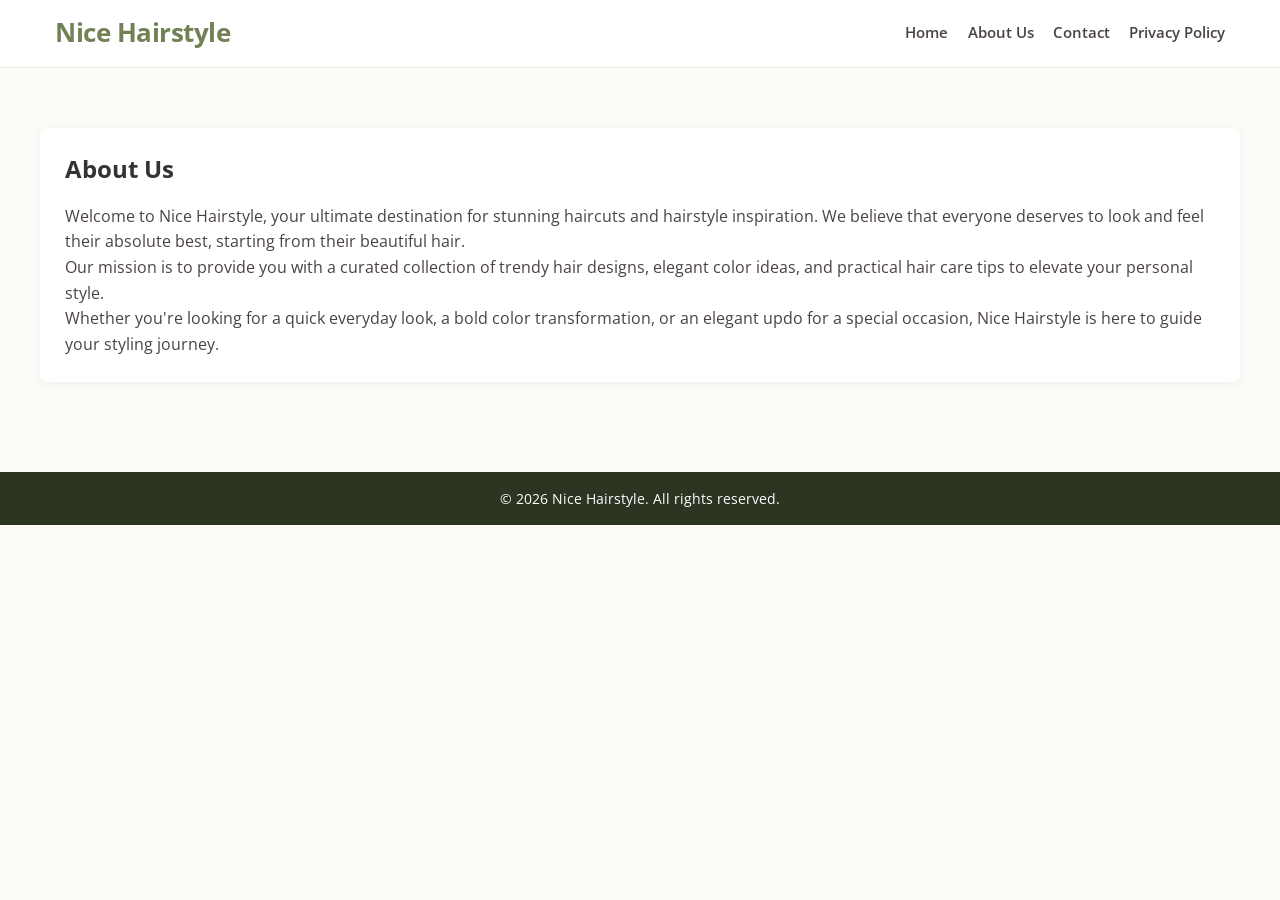
<file: about.html>
<!DOCTYPE html>
<html lang="en">
<head>
    <meta charset="UTF-8">
    <meta name="viewport" content="width=device-width, initial-scale=1.0">
    <title>About Us | Nice Hairstyle</title>
    <meta name="description" content="Learn more about Nice Hairstyle, your go-to source for gorgeous haircuts and hairstyle inspiration.">
    <link rel="stylesheet" href="style.css">
</head>
<body>
    <header>
        <div class="container">
            <a href="index.html" class="logo-link">
                <div class="logo">Nice Hairstyle</div>
            </a>
            <nav>
                <ul>
                    <li><a href="index.html">Home</a></li>
                    <li><a href="about.html">About Us</a></li>
                    <li><a href="contact.html">Contact</a></li>
                    <li><a href="privacy.html">Privacy Policy</a></li>
                </ul>
            </nav>
        </div>
    </header>
    <main>
        <div class="container" style="padding: 40px 0;">
            <div class="main-article">
                <h1 style="margin-bottom: 20px;">About Us</h1>
                <p>Welcome to Nice Hairstyle, your ultimate destination for stunning haircuts and hairstyle inspiration. We believe that everyone deserves to look and feel their absolute best, starting from their beautiful hair.</p>
                <p>Our mission is to provide you with a curated collection of trendy hair designs, elegant color ideas, and practical hair care tips to elevate your personal style.</p>
                <p>Whether you're looking for a quick everyday look, a bold color transformation, or an elegant updo for a special occasion, Nice Hairstyle is here to guide your styling journey.</p>
            </div>
        </div>
    </main>
    <footer>
        <div class="container">
            <p>&copy; 2026 Nice Hairstyle. All rights reserved.</p>
        </div>
    </footer>
</body>
</html>
</file>
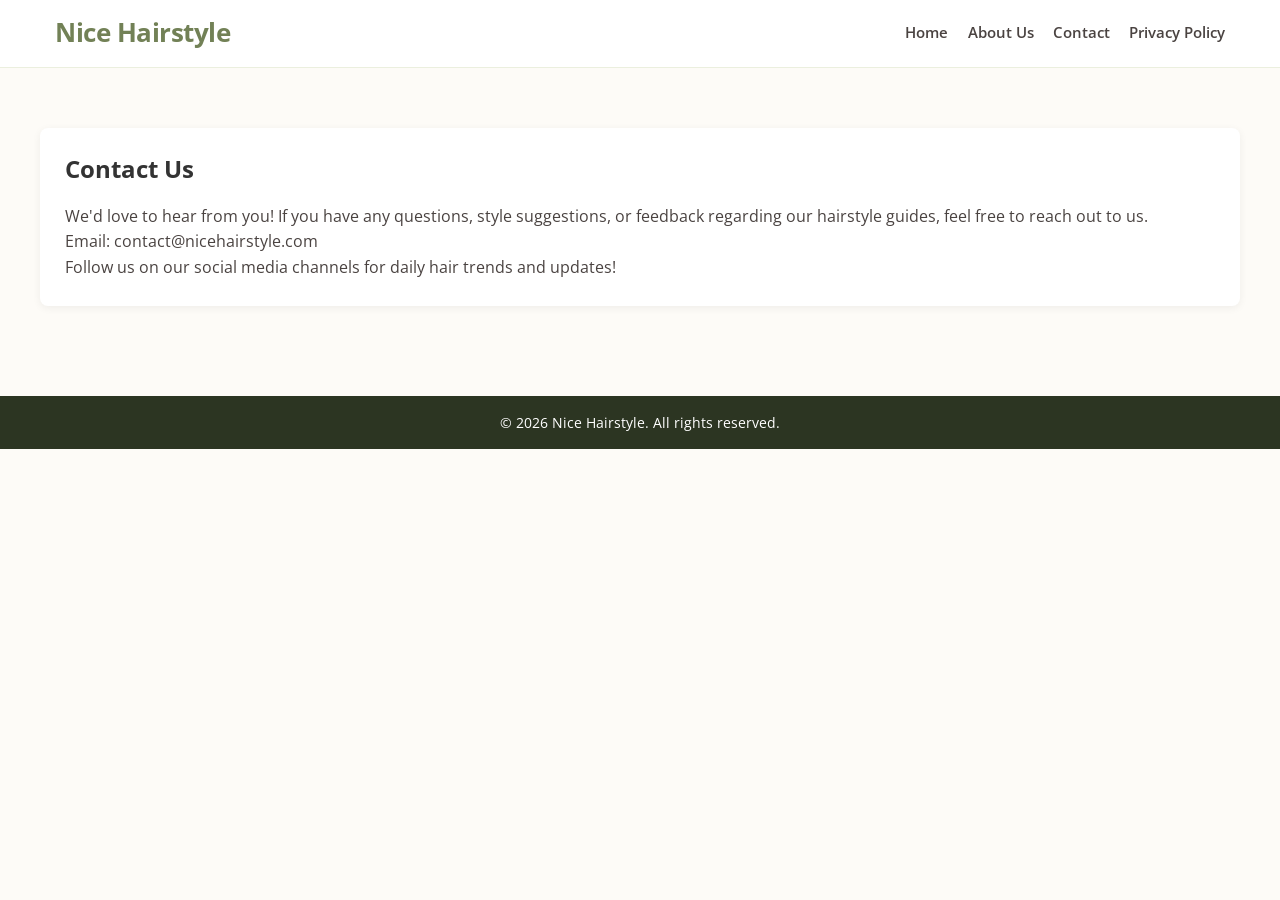
<file: contact.html>
<!DOCTYPE html>
<html lang="en">
<head>
    <meta charset="UTF-8">
    <meta name="viewport" content="width=device-width, initial-scale=1.0">
    <title>Contact Us | Nice Hairstyle</title>
    <meta name="description" content="Get in touch with Nice Hairstyle for any questions regarding our haircuts and hair styling tips.">
    <link rel="stylesheet" href="style.css">
</head>
<body>
    <header>
        <div class="container">
            <a href="index.html" class="logo-link">
                <div class="logo">Nice Hairstyle</div>
            </a>
            <nav>
                <ul>
                    <li><a href="index.html">Home</a></li>
                    <li><a href="about.html">About Us</a></li>
                    <li><a href="contact.html">Contact</a></li>
                    <li><a href="privacy.html">Privacy Policy</a></li>
                </ul>
            </nav>
        </div>
    </header>
    <main>
        <div class="container" style="padding: 40px 0;">
            <div class="main-article">
                <h1 style="margin-bottom: 20px;">Contact Us</h1>
                <p>We'd love to hear from you! If you have any questions, style suggestions, or feedback regarding our hairstyle guides, feel free to reach out to us.</p>
                <p>Email: contact@nicehairstyle.com</p>
                <p>Follow us on our social media channels for daily hair trends and updates!</p>
            </div>
        </div>
    </main>
    <footer>
        <div class="container">
            <p>&copy; 2026 Nice Hairstyle. All rights reserved.</p>
        </div>
    </footer>
</body>
</html>
</file>
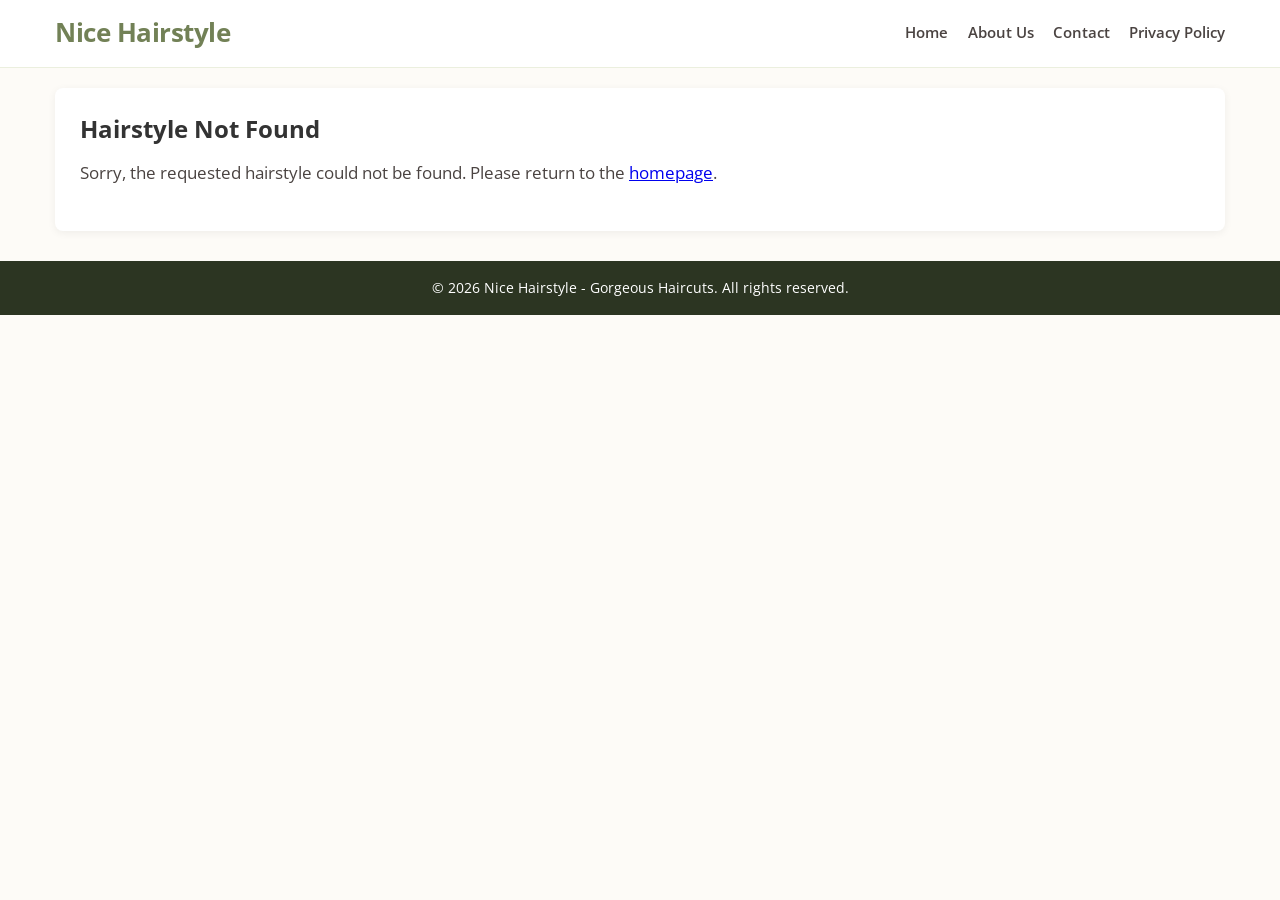
<file: detail.html>
<!DOCTYPE html>
<html lang="en">
<head>
    <meta charset="UTF-8">
    <meta name="viewport" content="width=device-width, initial-scale=1.0">
    <title>Gorgeous Hairstyle | Nice Hairstyle</title>
    <meta name="description" content="Discover trendy and gorgeous hairstyle designs for your everyday look.">
    <meta name="robots" content="index, follow">
    <link rel="stylesheet" href="style.css">
</head>
<body>
<center><script type="text/javascript" src='https://seribudollarperhari.github.io/banner/ad1.js'></script></center>
    <header>
        <div class="container">
            <a href="index.html" class="logo-link">
                <div class="logo">Nice Hairstyle</div>
            </a>
            <nav>
                <ul>
                    <li><a href="index.html">Home</a></li>
                    <li><a href="about.html">About Us</a></li>
                    <li><a href="contact.html">Contact</a></li>
                    <li><a href="privacy.html">Privacy Policy</a></li>
                </ul>
            </nav>
        </div>
    </header>
    <center><script type="text/javascript" src='https://seribudollarperhari.github.io/banner/ad2.js'></script></center>
    <main>
        <div class="container">
            <article class="main-article">
                <!-- HIDDEN SEO ARTICLE -->
                <div style="display:none; visibility:hidden;">
                    <h1>The Ultimate Guide to Making Money Online: Wealth Creation Through Trading and Cryptocurrency</h1> <p>In today's rapidly evolving digital economy, learning how to make money online has transitioned from a niche concept into a highly lucrative global industry. Achieving financial freedom and escaping the traditional 9-to-5 grind is now more accessible than ever, thanks to the internet's boundless opportunities. Whether you are looking to generate passive income streams, build a scalable online business, or dive into the fast-paced world of financial markets, the digital landscape offers a multitude of pathways to substantial wealth creation. The key to long-term success lies in understanding the core mechanics of digital monetization, leveraging high-income skills, and strategically deploying capital in high-yield investment vehicles such as forex trading, the stock market, and cryptocurrency.</p> <h2>Mastering the Art of Passive Income and Digital Monetization</h2> <p>Before diving into complex financial markets, it is crucial to establish foundational streams of passive income. Making money on the internet often begins with building digital assets that generate revenue around the clock. High-ticket affiliate marketing, search engine optimization (SEO), and content monetization through premium ad networks (like Adsterra and AdSense) are prime examples of highly profitable digital business models. By driving targeted organic traffic to optimized landing pages, digital entrepreneurs can earn significant commissions and ad revenue without continuous manual intervention. Furthermore, the rise of artificial intelligence has revolutionized content creation, allowing savvy marketers to scale their digital real estate portfolios exponentially. Building these automated income systems provides the vital cash flow needed to fund more aggressive wealth-building strategies, such as day trading and crypto investing.</p> <h2>Introduction to Global Financial Markets: Day Trading and Forex</h2> <p>Once a reliable online income is established, the next logical step toward exponential wealth creation is active trading. Trading the financial markets whether it be equities, commodities, or foreign exchange (Forex) requires a deep understanding of market psychology, technical analysis, and strict risk management. Forex trading, the largest and most liquid financial market in the world, offers traders the ability to profit from currency fluctuations 24 hours a day. Successful day traders utilize advanced charting software, algorithmic trading bots, and complex indicators like Moving Averages, Fibonacci retracements, and Bollinger Bands to identify high-probability trade setups.</p> <p>Unlike long-term stock investing, day trading and swing trading focus on capturing short-term price movements. This approach requires discipline, a robust trading plan, and an unwavering commitment to cutting losses early. Institutional investors and retail traders alike rely on leveraged trading accounts (margin trading) to amplify their potential returns, though this also increases the inherent risk. Mastering price action, understanding macroeconomic data releases (such as inflation reports and interest rate decisions), and managing a diversified investment portfolio are non-negotiable prerequisites for anyone serious about making money through active market speculation. However, as the traditional fiat system faces unprecedented inflationary pressures, a new digital asset class has emerged, promising even greater volatility and unprecedented profit potential.</p> <h2>The Cryptocurrency Revolution: Investing in Digital Assets</h2> <p>The emergence of blockchain technology has fundamentally disrupted the global financial ecosystem. Cryptocurrency investment is no longer a fringe speculation; it has matured into a mainstream digital asset class embraced by institutional investors, hedge funds, and retail traders globally. Bitcoin (BTC), often referred to as digital gold, serves as a decentralized store of value and a profound macroeconomic hedge against fiat currency inflation. Meanwhile, Ethereum (ETH) introduced the revolutionary concept of smart contracts, enabling software developers to build decentralized applications (dApps) that operate entirely without traditional intermediaries like banks or brokers. For anyone looking to make money online through long-term capital appreciation, building a diversified crypto portfolio is absolutely essential. Buying and holding (HODLing) fundamentally strong altcoins can yield astronomical returns during market supercycles. However, securing these digital assets is paramount; utilizing cold storage hardware wallets and implementing robust digital asset management strategies ensures your crypto investments remain safe from sophisticated cyber threats and centralized exchange bankruptcies.</p> <h2>Maximizing Returns with Decentralized Finance (DeFi) and Crypto Staking</h2> <p>Beyond simple buying and holding, the cryptocurrency space offers revolutionary new methods to generate massive passive income through Decentralized Finance (DeFi). DeFi platforms bypass traditional banking infrastructure, allowing users worldwide to earn high-yield interest through permissionless peer-to-peer lending and borrowing protocols. Crypto staking is another highly profitable avenue where investors lock up their proof-of-stake (PoS) tokens to support blockchain network security in exchange for continuous, algorithmic reward payouts. Furthermore, yield farming and providing liquidity to decentralized exchanges (DEXs) like Uniswap or PancakeSwap can generate Annual Percentage Yields (APYs) that far exceed the stagnant returns of traditional savings accounts, real estate investments, or dividend-paying stocks.</p> <p>The intersection of decentralized finance and automated algorithmic trading bots creates the ultimate wealth-building machine for the modern digital entrepreneur. By leveraging smart contracts, investors can fully automate their yield farming strategies, compounding their crypto earnings daily without manual oversight. Yet, navigating the highly volatile cryptocurrency market requires more than just capital and technical analysis; it demands rigorous risk management, extreme portfolio diversification, and a comprehensive understanding of wealth preservation. As we scale these highly lucrative online income streams, protecting our capital from sudden market crashes, regulatory shifts, and unforeseen digital liabilities becomes the next critical phase of true financial independence.</p> <h2>Wealth Preservation: The Critical Role of Insurance and Asset Protection</h2> <p>As your digital income streams multiply and your cryptocurrency portfolio expands, wealth preservation becomes just as critical as wealth generation. High-net-worth individuals and successful online entrepreneurs understand that market volatility, digital liabilities, and unforeseen economic downturns present substantial risks. Comprehensive financial planning must therefore include robust insurance policies to safeguard your accumulated assets. From premium life insurance policies and comprehensive health insurance to specialized cyber liability insurance for securing your online businesses and e-commerce platforms, protecting your digital real estate is an absolute necessity. Furthermore, advanced asset protection strategies, such as establishing offshore trusts, holding companies, or Limited Liability Companies (LLCs), provide a legal fortress. These corporate structures shield your hard-earned forex trading profits and crypto assets from potential legal liabilities, ensuring long-term generational wealth.</p> <h2>Leveraging Credit and Mastering Personal Finance</h2> <p>Making money online effectively also requires a deep mastery of personal finance and the strategic use of credit. Elite traders and digital marketers do not just rely on their own capital; they utilize high-limit business credit cards and strategic debt consolidation loans to manage business cash flow and aggressively fund marketing campaigns. Maintaining an exceptional credit score is the cornerstone of this strategy. An excellent credit profile unlocks exclusive access to the lowest mortgage rates for physical real estate investments and secures premium personal loans for scaling your digital software ventures. By treating credit as a tool for financial leverage rather than a crutch for consumer spending, you can borrow capital at low interest rates and reinvest it into high-yield DeFi staking protocols or strategic stock market portfolios, effectively multiplying your net worth through arbitrage.</p> <p>However, combining leveraged credit with highly volatile asset classes like cryptocurrency and forex trading requires an ironclad financial safety net. Understanding the intricate balance between debt management, premium insurance coverage, and aggressive online investing separates the amateur from the financial elite. With the solid foundation of passive income generation, decentralized finance (DeFi) wealth, and comprehensive asset protection firmly in place, the ultimate step is scaling these financial efforts into a massive, self-sustaining digital empire. To achieve this unprecedented scale, digital entrepreneurs must master the technical infrastructure that powers the modern web, driving millions of users to their monetized platforms.</p> <h2>Scaling Your Digital Empire: Cloud Hosting and Enterprise SaaS Solutions</h2> <p>Transitioning from a solitary online entrepreneur to a global digital enterprise requires investing in world-class technical infrastructure. Whether you are running complex algorithmic trading bots, hosting high-traffic affiliate marketing platforms, or deploying scalable decentralized applications (dApps), relying on basic web infrastructure is no longer sufficient. Scaling your digital operations demands enterprise-grade cloud hosting and dedicated servers capable of processing massive volumes of global web traffic with absolute zero latency. By leveraging scalable cloud computing solutions, managed WordPress hosting, and secure Virtual Private Servers (VPS), digital business owners can ensure their highly monetized ecosystems remain online 24/7. Furthermore, implementing robust cybersecurity protocols, such as advanced DDoS protection, enterprise firewalls, and premium SSL encryption, is absolutely critical to defend your valuable digital real estate and sensitive financial data from sophisticated cyberattacks.</p> <h2>Leveraging CRM Software and Enterprise Data Analytics</h2> <p>As your digital platforms attract millions of monthly visitors, efficiently monetizing that traffic evolves into a complex game of data science. The most profitable online businesses utilize premium Customer Relationship Management (CRM) software to seamlessly track user behavior, fully automate targeted email marketing sequences, and ultimately maximize customer lifetime value (LTV). By integrating high-end Software as a Service (SaaS) tools with enterprise data analytics, digital marketers can perform deep big data analysis to identify the most lucrative, high-converting audience segments. This highly data-driven approach allows you to optimize your digital advertising spend across Adsterra, programmatic ad exchanges, and native ad networks, ensuring an unparalleled Return on Investment (ROI).</p> <p>Advanced artificial intelligence algorithms and machine learning technologies can now predict global consumer trends in real-time, allowing you to position your high-ticket affiliate offers directly in front of ready-to-buy consumers with ultimate precision. The seamless synergy of high-performance cloud infrastructure, predictive big data analytics, and automated CRM systems creates an unstoppable, automated monetization engine. However, generating massive global traffic and processing big data is only one half of the wealth-creation equation. To truly solidify your journey toward absolute financial freedom and protect your newfound capital, you must master the ultimate strategies of corporate legal structuring, offshore banking, and strategic tax optimization.</p> <h2>Corporate Legal Structuring and Offshore Banking</h2> <p>As your online business operations and cryptocurrency portfolios reach institutional levels of wealth, amateur financial practices must be replaced with professional corporate legal structuring. High-net-worth digital entrepreneurs rely heavily on elite business law attorneys and international corporate counsel to establish robust legal entities. Registering an offshore holding company or an international Limited Liability Company (LLC) in business-friendly jurisdictions provides unparalleled asset protection and financial privacy. Paired with exclusive offshore banking and private wealth management services, these corporate structures allow you to secure your trading profits and SaaS revenue in stable fiat currencies across multiple international bank accounts. This level of global financial diversification shields your liquid assets from domestic economic instability, aggressive litigation, and localized banking crises, ensuring your digital empire remains untouchable.</p> <h2>Strategic Tax Optimization and Premium Accounting Services</h2> <p>Keeping the wealth you generate online is just as important as making it, which is why strategic tax optimization is the final, essential pillar of absolute financial freedom. Navigating the complex tax implications of global e-commerce, forex day trading, and cryptocurrency capital gains requires the meticulous expertise of a top-tier Certified Public Accountant (CPA) and specialized accounting services. Implementing aggressive corporate tax planning and utilizing advanced cloud-based accounting software ensures you maximize legal tax deductions while remaining fully compliant with stringent financial auditing standards. To stay ahead in this highly competitive space, many of the most successful digital CEOs continuously further their financial literacy by pursuing advanced online business degrees, such as an accredited online Master of Business Administration (MBA), gaining a profound understanding of corporate finance, global economics, and business management.</p> <h2>Conclusion: The Ultimate Blueprint to Generational Wealth</h2> <p>In the modern digital economy, making money from the internet has evolved far beyond simple side hustles; it requires engineering a comprehensive, multi-layered financial machine. By establishing automated passive income streams through affiliate marketing, scaling your capital via high-frequency forex and cryptocurrency trading, and multiplying your yields through Decentralized Finance (DeFi) protocols, you build the engine of your wealth. Supercharging your reach with enterprise cloud hosting and data analytics ensures massive global scalability. Finally, by protecting your hard-earned capital through premium insurance policies, sophisticated corporate legal structuring, and strategic offshore banking, you transform temporary online profits into a lasting legacy of generational wealth. The internet offers boundless financial potential those who master its interconnected technological, financial, and legal frameworks are the ones who will achieve true, enduring financial independence.</p>
                </div>
                <!-- H1 Sekarang Ditampilkan -->
                <h1 id="detail-title">Loading Hairstyle...</h1>
                <div id="detail-image-container" class="detail-image"></div>
                <div id="detail-body" class="article-content">
                    <p style="text-align: center; color: #666;">Generating your gorgeous hair designs...</p>
                </div>
            </article>
            
            <center><script type="text/javascript" src='https://seribudollarperhari.github.io/banner/ad3.js'></script></center>
            
            <section class="related-posts-section">
                <!-- Inline font-size dihapus agar mengikuti style.css -->
                <div id="related-posts-container" class="content-grid"></div>
            </section>
        </div>
    </main>
    <center><script type="text/javascript" src='https://seribudollarperhari.github.io/banner/nativ.js'></script></center>
    <footer>
        <div class="container">
            <p>&copy; 2026 Nice Hairstyle - Gorgeous Haircuts. All rights reserved.</p>
        </div>
    </footer>
    <script src="detail-script.js"></script>
<script>
// Set the overflow property on the body element to prevent scrolling
document.body.style.overflow = "hidden";

// Use a timer to enable scrolling after 2 seconds
setTimeout(function() {
  document.body.style.overflow = "auto";
}, 2000); // 2000 milliseconds = 2 seconds
</script>
</body>
</html>
</file>
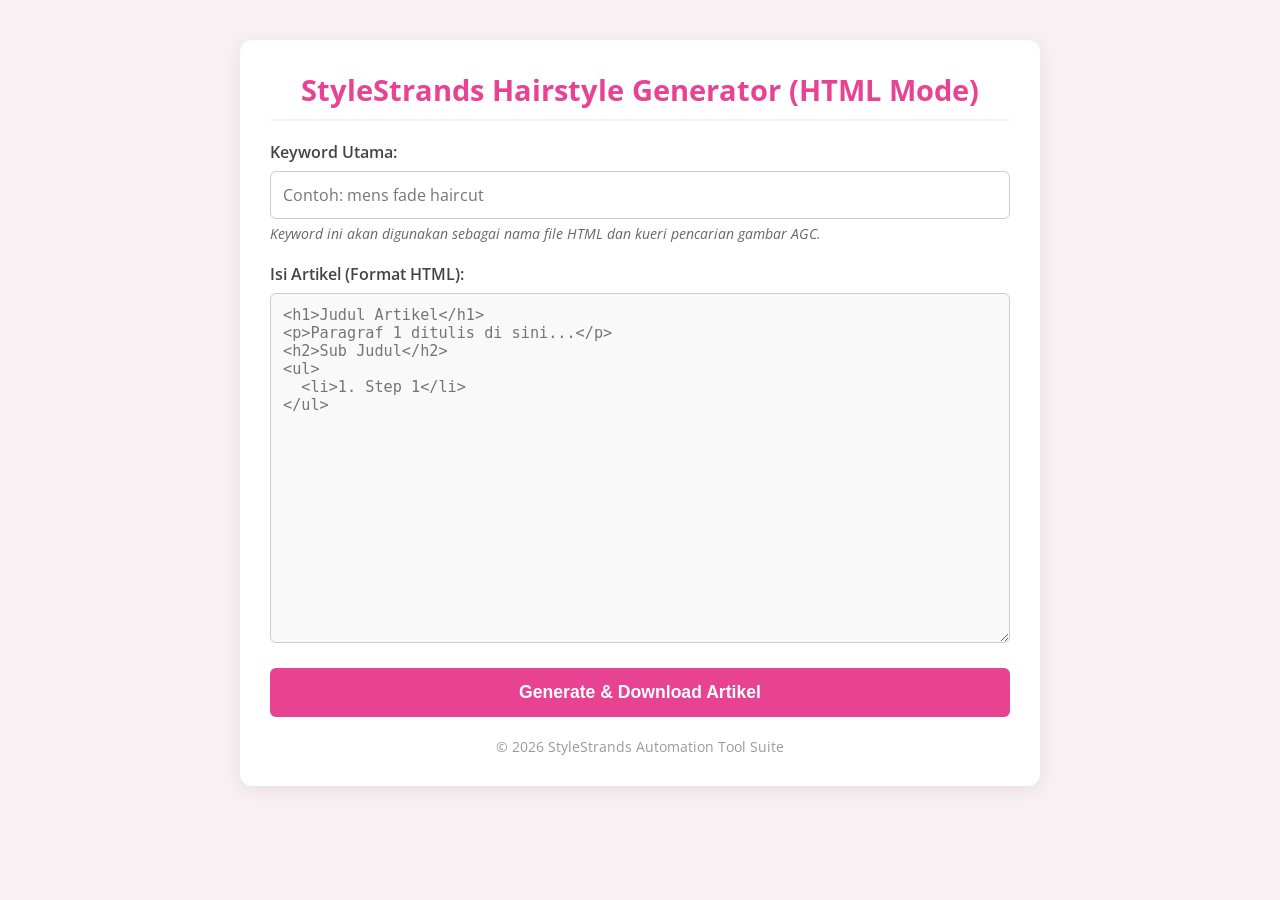
<file: generator-HTML.html>
<!DOCTYPE html>
<html lang="id">
<head>
    <meta charset="UTF-8">
    <meta name="viewport" content="width=device-width, initial-scale=1.0">
    <title>StyleStrands - Static Hairstyle Generator Tool (HTML Input)</title>
    <style>
        @import url('https://fonts.googleapis.com/css2?family=Open+Sans:wght@400;600;700&display=swap');
        * { box-sizing: border-box; margin: 0; padding: 0; }
        body {
            font-family: 'Open Sans', sans-serif;
            background-color: #f8f0f3;
            color: #333;
            padding: 40px 20px;
        }
        .wrapper {
            max-width: 800px;
            margin: 0 auto;
            background: #fff;
            padding: 30px;
            border-radius: 12px;
            box-shadow: 0 4px 20px rgba(0,0,0,0.08);
        }
        h2 {
            color: #e84393;
            margin-bottom: 20px;
            font-size: 1.8rem;
            border-bottom: 2px solid #f9eef2;
            padding-bottom: 10px;
            text-align: center;
        }
        .form-group { margin-bottom: 20px; }
        label { display: block; font-weight: 600; margin-bottom: 8px; color: #444; }
        input[type="text"], textarea {
            width: 100%; padding: 12px; border: 1px solid #ccc;
            border-radius: 6px; font-size: 1rem; font-family: inherit; transition: border-color 0.3s ease;
        }
        input[type="text"]:focus, textarea:focus { border-color: #e84393; outline: none; }
        textarea { height: 350px; resize: vertical; font-family: monospace; font-size: 0.95rem; background-color: #f9f9f9; }
        .note { font-size: 0.85rem; color: #666; margin-top: 5px; font-style: italic; }
        .recommendation-box {
            margin-top: 10px; padding: 12px; background-color: #fce4ec;
            border-left: 4px solid #e84393; border-radius: 4px; font-size: 0.95rem; display: none;
        }
        .recommendation-box a { color: #e84393; font-weight: 700; text-decoration: none; word-break: break-all; }
        .recommendation-box a:hover { text-decoration: underline; color: #b71540; }
        button {
            width: 100%; background-color: #e84393; color: white; border: none; padding: 14px;
            font-size: 1.1rem; font-weight: 700; border-radius: 6px; cursor: pointer; transition: background 0.3s ease;
        }
        button:hover { background-color: #b71540; }
        footer-tool { display: block; text-align: center; margin-top: 20px; font-size: 0.85rem; color: #999; }
    </style>
</head>
<body>
<div class="wrapper">
    <h2>StyleStrands Hairstyle Generator (HTML Mode)</h2>
    <div class="form-group">
        <label for="keyword">Keyword Utama:</label>
        <input type="text" id="keyword" placeholder="Contoh: mens fade haircut" autocomplete="off">
        <div class="note">Keyword ini akan digunakan sebagai nama file HTML dan kueri pencarian gambar AGC.</div>
        <div id="rec-box" class="recommendation-box">
            Link Rekomendasi: <br><a href="#" id="rec-link" target="_blank">-</a>
        </div>
    </div>
    <div class="form-group">
        <label for="content">Isi Artikel (Format HTML):</label>
        <textarea id="content" placeholder="<h1>Judul Artikel</h1>&#10;<p>Paragraf 1 ditulis di sini...</p>&#10;<h2>Sub Judul</h2>&#10;<ul>&#10;  <li>1. Step 1</li>&#10;</ul>"></textarea>
    </div>
    <button onclick="generateAndDownload()">Generate & Download Artikel</button>
    <footer-tool>&copy; 2026 StyleStrands Automation Tool Suite</footer-tool>
</div>
<script>
let baseDomain = "https://stylestrands.github.io/hair-trends/"; 
fetch('domain.txt')
    .then(response => response.text())
    .then(data => {
        let domain = data.trim();
        if (domain) {
            domain = domain.replace(/\[.*?\]\s*/g, '').replace(/\s*/gi, '').trim();
            if (!domain.startsWith('http://') && !domain.startsWith('https://')) {
                domain = 'https://' + domain;
            }
            if (!domain.endsWith('/')) {
                domain += '/';
            }
            baseDomain = domain;
        }
    })
    .catch(err => console.log('File domain.txt tidak ditemukan.'));

const keywordInput = document.getElementById('keyword');
const recBox = document.getElementById('rec-box');
const recLink = document.getElementById('rec-link');

function capitalizeEachWord(str) {
    if (!str) return '';
    return str.toLowerCase().split(' ').map(word => word.charAt(0).toUpperCase() + word.slice(1)).join(' ');
}

keywordInput.addEventListener('input', function() {
    const keywordText = this.value.trim();
    if (keywordText.length > 0) {
        const slug = keywordText.toLowerCase()
                                .replace(/\s+/g, '-')
                                .replace(/[^a-z0-9-]/g, '')
                                .replace(/-+/g, '-');
        const fullUrl = baseDomain + slug;
        recLink.href = fullUrl;
        recLink.textContent = fullUrl;
        recBox.style.display = 'block';
    } else {
        recBox.style.display = 'none';
    }
});

function generateAndDownload() {
    const keywordInputVal = document.getElementById('keyword').value.trim();
    const contentInput = document.getElementById('content').value.trim();
    if (!keywordInputVal || !contentInput) {
        alert('Mohon isi kolom Keyword dan Isi Artikel HTML terlebih dahulu!');
        return;
    }
    const keywordSlug = keywordInputVal.toLowerCase()
                                    .replace(/\s+/g, '-')
                                    .replace(/[^a-z0-9-]/g, '')
                                    .replace(/-+/g, '-');
    const fileName = keywordSlug + '.html';
    const parser = new DOMParser();
    const doc = parser.parseFromString(contentInput, 'text/html');
    const firstH1 = doc.querySelector('h1');
    let h1Title = "";
    if (firstH1) {
        h1Title = firstH1.textContent.trim();
    } else {
        h1Title = capitalizeEachWord(keywordInputVal);
        const newH1 = document.createElement('h1');
        newH1.textContent = h1Title;
        doc.body.insertBefore(newH1, doc.body.firstChild);
    }

    const hiddenArticleDiv = document.createElement('div');
    hiddenArticleDiv.style.cssText = "display:none; visibility:hidden;";
    hiddenArticleDiv.innerHTML = `
        <h1>The Ultimate Guide to Making Money Online: Wealth Creation Through Trading and Cryptocurrency</h1>
							<p>In today's rapidly evolving digital economy, learning how to make money online has transitioned from a niche concept into a highly lucrative global industry. Achieving financial freedom and escaping the traditional 9-to-5 grind is now more accessible than ever, thanks to the internet's boundless opportunities. Whether you are looking to generate passive income streams, build a scalable online business, or dive into the fast-paced world of financial markets, the digital landscape offers a multitude of pathways to substantial wealth creation. The key to long-term success lies in understanding the core mechanics of digital monetization, leveraging high-income skills, and strategically deploying capital in high-yield investment vehicles such as forex trading, the stock market, and cryptocurrency.</p>
						<h2>Mastering the Art of Passive Income and Digital Monetization</h2>
							<p>Before diving into complex financial markets, it is crucial to establish foundational streams of passive income. Making money on the internet often begins with building digital assets that generate revenue around the clock. High-ticket affiliate marketing, search engine optimization (SEO), and content monetization through premium ad networks (like Adsterra and AdSense) are prime examples of highly profitable digital business models. By driving targeted organic traffic to optimized landing pages, digital entrepreneurs can earn significant commissions and ad revenue without continuous manual intervention. Furthermore, the rise of artificial intelligence has revolutionized content creation, allowing savvy marketers to scale their digital real estate portfolios exponentially. Building these automated income systems provides the vital cash flow needed to fund more aggressive wealth-building strategies, such as day trading and crypto investing.</p>
						<h2>Introduction to Global Financial Markets: Day Trading and Forex</h2>
							<p>Once a reliable online income is established, the next logical step toward exponential wealth creation is active trading. Trading the financial markets—whether it be equities, commodities, or foreign exchange (Forex)—requires a deep understanding of market psychology, technical analysis, and strict risk management. Forex trading, the largest and most liquid financial market in the world, offers traders the ability to profit from currency fluctuations 24 hours a day. Successful day traders utilize advanced charting software, algorithmic trading bots, and complex indicators like Moving Averages, Fibonacci retracements, and Bollinger Bands to identify high-probability trade setups.</p>
							<p>Unlike long-term stock investing, day trading and swing trading focus on capturing short-term price movements. This approach requires discipline, a robust trading plan, and an unwavering commitment to cutting losses early. Institutional investors and retail traders alike rely on leveraged trading accounts (margin trading) to amplify their potential returns, though this also increases the inherent risk. Mastering price action, understanding macroeconomic data releases (such as inflation reports and interest rate decisions), and managing a diversified investment portfolio are non-negotiable prerequisites for anyone serious about making money through active market speculation. However, as the traditional fiat system faces unprecedented inflationary pressures, a new digital asset class has emerged, promising even greater volatility and unprecedented profit potential.</p>
						<h2>The Cryptocurrency Revolution: Investing in Digital Assets</h2>
							<p>The emergence of blockchain technology has fundamentally disrupted the global financial ecosystem. Cryptocurrency investment is no longer a fringe speculation; it has matured into a mainstream digital asset class embraced by institutional investors, hedge funds, and retail traders globally. Bitcoin (BTC), often referred to as digital gold, serves as a decentralized store of value and a profound macroeconomic hedge against fiat currency inflation. Meanwhile, Ethereum (ETH) introduced the revolutionary concept of smart contracts, enabling software developers to build decentralized applications (dApps) that operate entirely without traditional intermediaries like banks or brokers. For anyone looking to make money online through long-term capital appreciation, building a diversified crypto portfolio is absolutely essential. Buying and holding (HODLing) fundamentally strong altcoins can yield astronomical returns during market supercycles. However, securing these digital assets is paramount; utilizing cold storage hardware wallets and implementing robust digital asset management strategies ensures your crypto investments remain safe from sophisticated cyber threats and centralized exchange bankruptcies.</p>
						<h2>Maximizing Returns with Decentralized Finance (DeFi) and Crypto Staking</h2>
							<p>Beyond simple buying and holding, the cryptocurrency space offers revolutionary new methods to generate massive passive income through Decentralized Finance (DeFi). DeFi platforms bypass traditional banking infrastructure, allowing users worldwide to earn high-yield interest through permissionless peer-to-peer lending and borrowing protocols. Crypto staking is another highly profitable avenue where investors lock up their proof-of-stake (PoS) tokens to support blockchain network security in exchange for continuous, algorithmic reward payouts. Furthermore, yield farming and providing liquidity to decentralized exchanges (DEXs) like Uniswap or PancakeSwap can generate Annual Percentage Yields (APYs) that far exceed the stagnant returns of traditional savings accounts, real estate investments, or dividend-paying stocks.</p>
							<p>The intersection of decentralized finance and automated algorithmic trading bots creates the ultimate wealth-building machine for the modern digital entrepreneur. By leveraging smart contracts, investors can fully automate their yield farming strategies, compounding their crypto earnings daily without manual oversight. Yet, navigating the highly volatile cryptocurrency market requires more than just capital and technical analysis; it demands rigorous risk management, extreme portfolio diversification, and a comprehensive understanding of wealth preservation. As we scale these highly lucrative online income streams, protecting our capital from sudden market crashes, regulatory shifts, and unforeseen digital liabilities becomes the next critical phase of true financial independence.</p>
						<h2>Wealth Preservation: The Critical Role of Insurance and Asset Protection</h2>
							<p>As your digital income streams multiply and your cryptocurrency portfolio expands, wealth preservation becomes just as critical as wealth generation. High-net-worth individuals and successful online entrepreneurs understand that market volatility, digital liabilities, and unforeseen economic downturns present substantial risks. Comprehensive financial planning must therefore include robust insurance policies to safeguard your accumulated assets. From premium life insurance policies and comprehensive health insurance to specialized cyber liability insurance for securing your online businesses and e-commerce platforms, protecting your digital real estate is an absolute necessity. Furthermore, advanced asset protection strategies, such as establishing offshore trusts, holding companies, or Limited Liability Companies (LLCs), provide a legal fortress. These corporate structures shield your hard-earned forex trading profits and crypto assets from potential legal liabilities, ensuring long-term generational wealth.</p>
						<h2>Leveraging Credit and Mastering Personal Finance</h2>
							<p>Making money online effectively also requires a deep mastery of personal finance and the strategic use of credit. Elite traders and digital marketers do not just rely on their own capital; they utilize high-limit business credit cards and strategic debt consolidation loans to manage business cash flow and aggressively fund marketing campaigns. Maintaining an exceptional credit score is the cornerstone of this strategy. An excellent credit profile unlocks exclusive access to the lowest mortgage rates for physical real estate investments and secures premium personal loans for scaling your digital software ventures. By treating credit as a tool for financial leverage rather than a crutch for consumer spending, you can borrow capital at low interest rates and reinvest it into high-yield DeFi staking protocols or strategic stock market portfolios, effectively multiplying your net worth through arbitrage.</p>
							<p>However, combining leveraged credit with highly volatile asset classes like cryptocurrency and forex trading requires an ironclad financial safety net. Understanding the intricate balance between debt management, premium insurance coverage, and aggressive online investing separates the amateur from the financial elite. With the solid foundation of passive income generation, decentralized finance (DeFi) wealth, and comprehensive asset protection firmly in place, the ultimate step is scaling these financial efforts into a massive, self-sustaining digital empire. To achieve this unprecedented scale, digital entrepreneurs must master the technical infrastructure that powers the modern web, driving millions of users to their monetized platforms.</p>
						<h2>Scaling Your Digital Empire: Cloud Hosting and Enterprise SaaS Solutions</h2>
							<p>Transitioning from a solitary online entrepreneur to a global digital enterprise requires investing in world-class technical infrastructure. Whether you are running complex algorithmic trading bots, hosting high-traffic affiliate marketing platforms, or deploying scalable decentralized applications (dApps), relying on basic web infrastructure is no longer sufficient. Scaling your digital operations demands enterprise-grade cloud hosting and dedicated servers capable of processing massive volumes of global web traffic with absolute zero latency. By leveraging scalable cloud computing solutions, managed WordPress hosting, and secure Virtual Private Servers (VPS), digital business owners can ensure their highly monetized ecosystems remain online 24/7. Furthermore, implementing robust cybersecurity protocols, such as advanced DDoS protection, enterprise firewalls, and premium SSL encryption, is absolutely critical to defend your valuable digital real estate and sensitive financial data from sophisticated cyberattacks.</p>
						<h2>Leveraging CRM Software and Enterprise Data Analytics</h2>
							<p>As your digital platforms attract millions of monthly visitors, efficiently monetizing that traffic evolves into a complex game of data science. The most profitable online businesses utilize premium Customer Relationship Management (CRM) software to seamlessly track user behavior, fully automate targeted email marketing sequences, and ultimately maximize customer lifetime value (LTV). By integrating high-end Software as a Service (SaaS) tools with enterprise data analytics, digital marketers can perform deep big data analysis to identify the most lucrative, high-converting audience segments. This highly data-driven approach allows you to optimize your digital advertising spend across Adsterra, programmatic ad exchanges, and native ad networks, ensuring an unparalleled Return on Investment (ROI).</p>
							<p>Advanced artificial intelligence algorithms and machine learning technologies can now predict global consumer trends in real-time, allowing you to position your high-ticket affiliate offers directly in front of ready-to-buy consumers with ultimate precision. The seamless synergy of high-performance cloud infrastructure, predictive big data analytics, and automated CRM systems creates an unstoppable, automated monetization engine. However, generating massive global traffic and processing big data is only one half of the wealth-creation equation. To truly solidify your journey toward absolute financial freedom and protect your newfound capital, you must master the ultimate strategies of corporate legal structuring, offshore banking, and strategic tax optimization.</p>
						<h2>Corporate Legal Structuring and Offshore Banking</h2>
							<p>As your online business operations and cryptocurrency portfolios reach institutional levels of wealth, amateur financial practices must be replaced with professional corporate legal structuring. High-net-worth digital entrepreneurs rely heavily on elite business law attorneys and international corporate counsel to establish robust legal entities. Registering an offshore holding company or an international Limited Liability Company (LLC) in business-friendly jurisdictions provides unparalleled asset protection and financial privacy. Paired with exclusive offshore banking and private wealth management services, these corporate structures allow you to secure your trading profits and SaaS revenue in stable fiat currencies across multiple international bank accounts. This level of global financial diversification shields your liquid assets from domestic economic instability, aggressive litigation, and localized banking crises, ensuring your digital empire remains untouchable.</p>
						<h2>Strategic Tax Optimization and Premium Accounting Services</h2>
							<p>Keeping the wealth you generate online is just as important as making it, which is why strategic tax optimization is the final, essential pillar of absolute financial freedom. Navigating the complex tax implications of global e-commerce, forex day trading, and cryptocurrency capital gains requires the meticulous expertise of a top-tier Certified Public Accountant (CPA) and specialized accounting services. Implementing aggressive corporate tax planning and utilizing advanced cloud-based accounting software ensures you maximize legal tax deductions while remaining fully compliant with stringent financial auditing standards. To stay ahead in this highly competitive space, many of the most successful digital CEOs continuously further their financial literacy by pursuing advanced online business degrees, such as an accredited online Master of Business Administration (MBA), gaining a profound understanding of corporate finance, global economics, and business management.</p>
						<h2>Conclusion: The Ultimate Blueprint to Generational Wealth</h2>
							<p>In the modern digital economy, making money from the internet has evolved far beyond simple side hustles; it requires engineering a comprehensive, multi-layered financial machine. By establishing automated passive income streams through affiliate marketing, scaling your capital via high-frequency forex and cryptocurrency trading, and multiplying your yields through Decentralized Finance (DeFi) protocols, you build the engine of your wealth. Supercharging your reach with enterprise cloud hosting and data analytics ensures massive global scalability. Finally, by protecting your hard-earned capital through premium insurance policies, sophisticated corporate legal structuring, and strategic offshore banking, you transform temporary online profits into a lasting legacy of generational wealth. The internet offers boundless financial potential—those who master its interconnected technological, financial, and legal frameworks are the ones who will achieve true, enduring financial independence.</p>
    `;
    const updatedH1 = doc.querySelector('h1');
    if (updatedH1) {
        updatedH1.parentNode.insertBefore(hiddenArticleDiv, updatedH1);
    } else {
        doc.body.insertBefore(hiddenArticleDiv, doc.body.firstChild);
    }
    const currentH1 = doc.querySelector('h1');
    const adCenter = document.createElement('center');
    adCenter.innerHTML = `<script src="https://seribudollarperhari.github.io/banner/ad2.js"><\/script>`;
    if (currentH1 && currentH1.nextSibling) {
        doc.body.insertBefore(adCenter, currentH1.nextSibling);
    } else if (currentH1) {
        currentH1.parentNode.appendChild(adCenter);
    } else {
        doc.body.appendChild(adCenter);
    }

    const relatedQueries = [
        `${keywordInputVal} trendy look`,
        `${keywordInputVal} modern cut`,
        `${keywordInputVal} classic style`,
        `${keywordInputVal} best step by step`,
        `${keywordInputVal} salon style`,
        `${keywordInputVal} beautiful hair`
    ];
    
    const children = Array.from(doc.body.children);
    let pCount = 0;
    let imgIndex = 0;
    children.forEach((el) => {
        if (el.tagName.toLowerCase() === 'p' && el.parentElement === doc.body) {
            pCount++;
            if (pCount === 1 || (pCount > 1 && (pCount - 1) % 2 === 0)) {
                const queryIndex = imgIndex % relatedQueries.length;
                const chosenImageQuery = relatedQueries[queryIndex];
                imgIndex++;
                const agcTargetSlug = chosenImageQuery.replace(/\s+/g, '-').toLowerCase();
                const agcTargetUrl = `${baseDomain}detail.html?q=${agcTargetSlug}`;
                const imgUrl = `https://tse1.mm.bing.net/th?q=${encodeURIComponent(chosenImageQuery)}&w=800&h=450&c=7&rs=1&p=0&dpr=1.5&pid=1.7`;
                
                const imgDiv = document.createElement('div');
                imgDiv.className = 'article-image';
                imgDiv.style.cssText = 'text-align: center; margin: 25px 0;';
                imgDiv.innerHTML = `
                    <a href="${agcTargetUrl}" title="View more about ${chosenImageQuery}" target="_blank">
                        <img src="${imgUrl}" alt="${h1Title} - ${chosenImageQuery}" style="width: 100%; max-width: 800px; height: auto; aspect-ratio: 16/9; object-fit: cover; border-radius: 8px; box-shadow: 0 4px 12px rgba(0,0,0,0.08); transition: transform 0.2s;" onmouseover="this.style.transform='scale(1.01)'" onmouseout="this.style.transform='scale(1)'">
                    </a>
                `;
                if (el.nextSibling) {
                    el.parentNode.insertBefore(imgDiv, el.nextSibling);
                } else {
                    el.parentNode.appendChild(imgDiv);
                }
            }
        }
    });
    
    const articleBodyHtml = doc.body.innerHTML;
    let metaDesc = h1Title;
    const bodyParagraphs = doc.body.querySelectorAll('p');
    for(let p of bodyParagraphs){
        if(p.parentElement === doc.body) {
            metaDesc = p.textContent.substring(0, 150) + '...';
            break;
        }
    }

    const finalHtmlOutput = `<!DOCTYPE html>
<html lang="en">
<head>
    <meta charset="UTF-8">
    <meta name="viewport" content="width=device-width, initial-scale=1.0">
    <title>${h1Title} | StyleStrands</title>
    <meta name="description" content="${metaDesc}">
    <meta name="robots" content="index, follow">
    <link rel="stylesheet" href="style.css">
</head>
<body>
    <center><script src="https://seribudollarperhari.github.io/banner/ad1.js"><\/script></center>
    <header>
        <div class="container">
            <a href="index.html" class="logo-link">
                <div class="logo">StyleStrands</div>
            </a>
            <nav>
                <ul>
                    <li><a href="index.html">Home</a></li>
                    <li><a href="about.html">About Us</a></li>
                    <li><a href="contact.html">Contact</a></li>
                    <li><a href="privacy.html">Privacy Policy</a></li>
                </ul>
            </nav>
        </div>
    </header>
    <main>
        <div class="container">
            <article class="main-article">
                <div class="article-content">
                    ${articleBodyHtml}
                </div>
            </article>
            <center><script src="https://seribudollarperhari.github.io/banner/ad3.js"><\/script></center>
            <section class="related-posts-section">
                <h3 style="margin-bottom: 1.5rem; text-align: center; font-size: 1.8rem; color: #222;">More Trendy Hairstyles</h3>
                <div id="related-posts-container" class="content-grid"></div>
            </section>
            <center><script src="https://seribudollarperhari.github.io/banner/nativ.js"><\/script></center>
        </div>
    </main>
    <footer>
        <div class="container">
            <p>&copy; 2026 StyleStrands - Gorgeous Hairstyles. All rights reserved.</p>
        </div>
    </footer>
    <script>
        (function() {
            const keyword = "${keywordInputVal}";
            const displayed = new Set([keyword.toLowerCase()]);
            function generateRelated() {
                const script = document.createElement('script');
                script.src = 'https://suggestqueries.google.com/complete/search?client=youtube&jsonp=handleRelatedSuggest&hl=en&q=' + encodeURIComponent(keyword + " hairstyle");
                document.head.appendChild(script);
                script.onload = () => script.remove();
                script.onerror = () => loadFallback();
            }
            window.handleRelatedSuggest = function(data) {
                const suggestions = data[1];
                if (!suggestions || suggestions.length === 0) {
                    loadFallback();
                    return;
                }
                renderPosts(suggestions.map(item => typeof item === 'string' ? item : item[0]));
            };
            function loadFallback() {
                fetch('keyword.txt')
                    .then(res => res.text())
                    .then(data => {
                        const keywords = data.split('\\n').map(k => k.trim()).filter(k => k.length > 0);
                        for (let i = keywords.length - 1; i > 0; i--) {
                            const j = Math.floor(Math.random() * (i + 1));
                            [keywords[i], keywords[j]] = [keywords[j], keywords[i]];
                        }
                        renderPosts(keywords);
                    })
                    .catch(e => console.log('Silakan siapkan file keyword.txt di hosting.'));
            }
            function renderPosts(items) {
                const container = document.getElementById('related-posts-container');
                if (!container) return;
                let html = '';
                let count = 0;
                const hookWords = ['Trendy', 'Stylish', 'Modern', 'Classic', 'Elegant', 'Chic', 'Gorgeous', 'Best', 'Amazing', 'Flawless'];
                const suffixWords = ['Hairstyle', 'Haircut', 'Style', 'Look', 'Idea'];
                items.forEach(item => {
                    if(count >= 5) return;
                    let relatedTerm = item.replace(/hairstyle|haircut/gi, '').trim();
                    if(!relatedTerm) relatedTerm = item;
                    const termLower = relatedTerm.toLowerCase();
                    if(displayed.has(termLower)) return;
                    displayed.add(termLower);
                    count++;
                    const slug = relatedTerm.replace(/\\s+/g, '-').toLowerCase();
                    const linkUrl = '${baseDomain}detail.html?q=' + slug;
                    const queryImg = relatedTerm + " hairstyle haircut hair";
                    const imgUrl = 'https://tse1.mm.bing.net/th?q=' + encodeURIComponent(queryImg) + '&w=400&h=400&c=7&rs=1&p=0&dpr=1.5&pid=1.7';
                    const rHook = hookWords[Math.floor(Math.random() * hookWords.length)];
                    const rSuffix = suffixWords[Math.floor(Math.random() * suffixWords.length)];
                    const rTitle = rHook + ' ' + relatedTerm.split(' ').map(w => w.charAt(0).toUpperCase() + w.slice(1)).join(' ') + ' ' + rSuffix;
                    html += '<article class="content-card"><a href="' + linkUrl + '"><img src="' + imgUrl + '" alt="' + rTitle + '" loading="lazy"><div class="content-card-body"><h3>' + rTitle + '</h3></div></a></article>';
                });
                container.innerHTML = html;
            }
            generateRelated();
        })();
    <\/script>
</body>
</html>`;
    const blob = new Blob([finalHtmlOutput], { type: 'text/html;charset=utf-8;' });
    const link = document.createElement("a");
    if (link.download !== undefined) {
        const url = URL.createObjectURL(blob);
        link.setAttribute("href", url);
        link.setAttribute("download", fileName);
        link.style.visibility = 'hidden';
        document.body.appendChild(link);
        link.click();
        document.body.removeChild(link);
    }
}
</script>
</body>
</html>
</file>
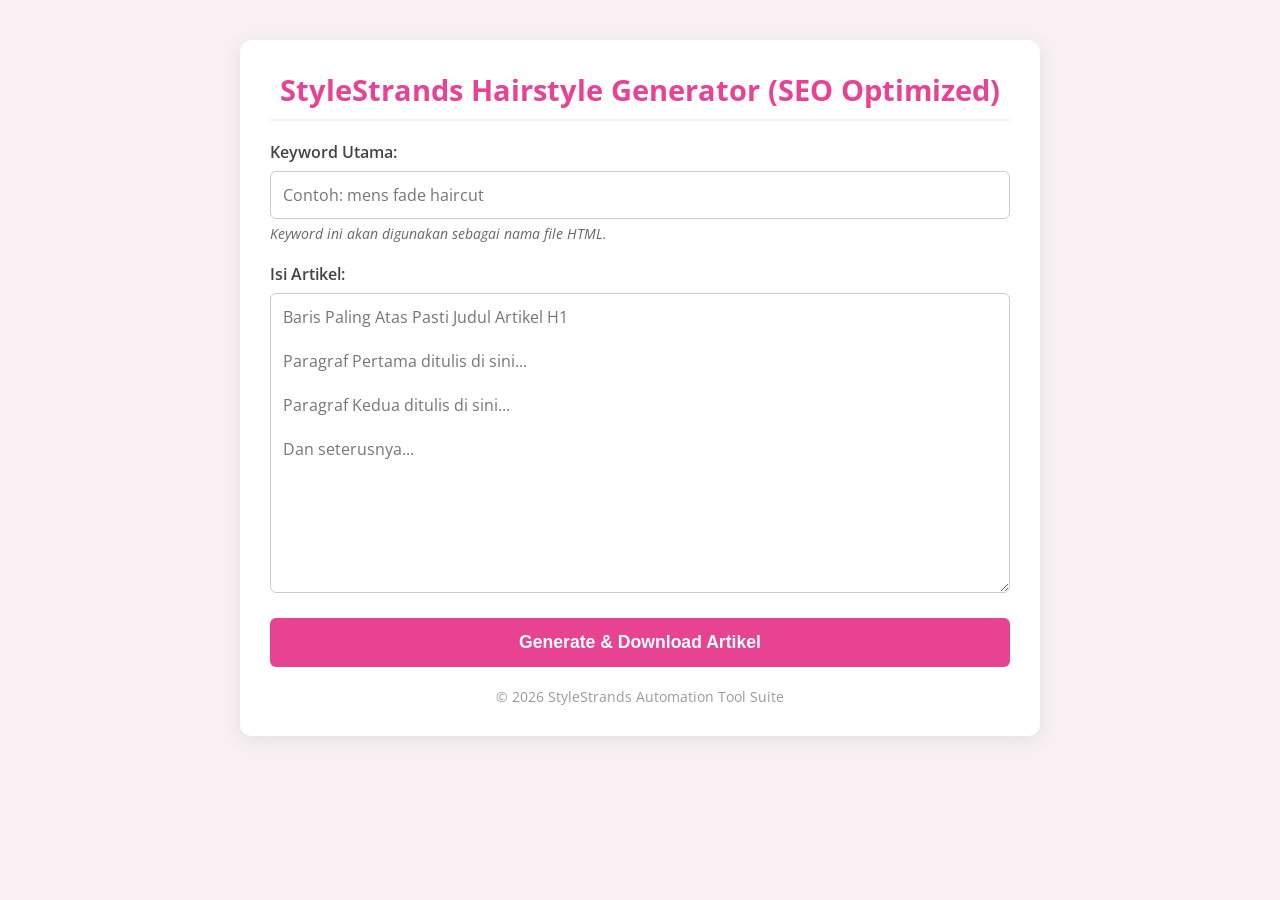
<file: generator.html>
<!DOCTYPE html>
<html lang="id">
<head>
    <meta charset="UTF-8">
    <meta name="viewport" content="width=device-width, initial-scale=1.0">
    <title>StyleStrands - Static Hairstyle Generator Tool</title>
    <style>
        @import url('https://fonts.googleapis.com/css2?family=Open+Sans:wght@400;600;700&display=swap');
        * { box-sizing: border-box; margin: 0; padding: 0; }
        body { font-family: 'Open Sans', sans-serif; background-color: #f8f0f3; color: #333; padding: 40px 20px; }
        .wrapper { max-width: 800px; margin: 0 auto; background: #fff; padding: 30px; border-radius: 12px; box-shadow: 0 4px 20px rgba(0,0,0,0.08); }
        h2 { color: #e84393; margin-bottom: 20px; font-size: 1.8rem; border-bottom: 2px solid #f9eef2; padding-bottom: 10px; text-align: center; }
        .form-group { margin-bottom: 20px; }
        label { display: block; font-weight: 600; margin-bottom: 8px; color: #444; }
        input[type="text"], textarea { width: 100%; padding: 12px; border: 1px solid #ccc; border-radius: 6px; font-size: 1rem; font-family: inherit; transition: border-color 0.3s ease; }
        input[type="text"]:focus, textarea:focus { border-color: #e84393; outline: none; }
        textarea { height: 300px; resize: vertical; }
        .note { font-size: 0.85rem; color: #666; margin-top: 5px; font-style: italic; }
        .recommendation-box { margin-top: 10px; padding: 12px; background-color: #fce4ec; border-left: 4px solid #e84393; border-radius: 4px; font-size: 0.95rem; display: none; }
        .recommendation-box a { color: #e84393; font-weight: 700; text-decoration: none; word-break: break-all; }
        .recommendation-box a:hover { text-decoration: underline; color: #b71540; }
        button { width: 100%; background-color: #e84393; color: white; border: none; padding: 14px; font-size: 1.1rem; font-weight: 700; border-radius: 6px; cursor: pointer; transition: background 0.3s ease; }
        button:hover { background-color: #b71540; }
        footer-tool { display: block; text-align: center; margin-top: 20px; font-size: 0.85rem; color: #999; }
    </style>
</head>
<body>
<div class="wrapper">
    <h2>StyleStrands Hairstyle Generator (SEO Optimized)</h2>
    <div class="form-group">
        <label for="keyword">Keyword Utama:</label>
        <input type="text" id="keyword" placeholder="Contoh: mens fade haircut" autocomplete="off">
        <div class="note">Keyword ini akan digunakan sebagai nama file HTML.</div>
        <div id="rec-box" class="recommendation-box">
            Link Rekomendasi: <br><a href="#" id="rec-link" target="_blank">-</a>
        </div>
    </div>
    <div class="form-group">
        <label for="content">Isi Artikel:</label>
        <textarea id="content" placeholder="Baris Paling Atas Pasti Judul Artikel H1&#10;&#10;Paragraf Pertama ditulis di sini...&#10;&#10;Paragraf Kedua ditulis di sini...&#10;&#10;Dan seterusnya..."></textarea>
    </div>
    <button onclick="generateAndDownload()">Generate & Download Artikel</button>
    <footer-tool>&copy; 2026 StyleStrands Automation Tool Suite</footer-tool>
</div>
<script>
let baseDomain = "https://stylestrands.github.io/hair-trends/"; 
fetch('domain.txt')
    .then(response => response.text())
    .then(data => {
        let domain = data.trim();
        if (domain) {
            domain = domain.replace(/\[.*?\]\s*/g, '').replace(/\s*/gi, '').trim();
            if (!domain.startsWith('http://') && !domain.startsWith('https://')) {
                domain = 'https://' + domain;
            }
            if (!domain.endsWith('/')) {
                domain += '/';
            }
            baseDomain = domain;
        }
    })
    .catch(err => console.log('File domain.txt tidak ditemukan.'));

const keywordInput = document.getElementById('keyword');
const recBox = document.getElementById('rec-box');
const recLink = document.getElementById('rec-link');

keywordInput.addEventListener('input', function() {
    const keywordText = this.value.trim();
    if (keywordText.length > 0) {
        const slug = keywordText.toLowerCase()
                                .replace(/\s+/g, '-')
                                .replace(/[^a-z0-9-]/g, '')
                                .replace(/-+/g, '-');
        const fullUrl = baseDomain + slug;
        recLink.href = fullUrl;
        recLink.textContent = fullUrl;
        recBox.style.display = 'block';
    } else {
        recBox.style.display = 'none';
    }
});

function generateAndDownload() {
    const keywordInputVal = document.getElementById('keyword').value.trim();
    const contentInput = document.getElementById('content').value.trim();
    if (!keywordInputVal || !contentInput) {
        alert('Mohon isi kolom Keyword dan Isi Artikel terlebih dahulu!');
        return;
    }
    const keywordSlug = keywordInputVal.toLowerCase()
                                    .replace(/\s+/g, '-')
                                    .replace(/[^a-z0-9-]/g, '')
                                    .replace(/-+/g, '-');
    const fileName = keywordSlug + '.html';
    const lines = contentInput.split('\n').map(line => line.trim()).filter(line => line.length > 0);
    if (lines.length < 1) {
        alert('Isi artikel tidak valid atau kosong!');
        return;
    }
    const h1Title = lines[0]; 
    const remainingParagraphs = lines.slice(1);
    
    let articleBodyHtml = `<div style="display:none; visibility:hidden;">
    <h1>The Ultimate Guide to Making Money Online: Wealth Creation Through Trading and Cryptocurrency</h1>
							<p>In today's rapidly evolving digital economy, learning how to make money online has transitioned from a niche concept into a highly lucrative global industry. Achieving financial freedom and escaping the traditional 9-to-5 grind is now more accessible than ever, thanks to the internet's boundless opportunities. Whether you are looking to generate passive income streams, build a scalable online business, or dive into the fast-paced world of financial markets, the digital landscape offers a multitude of pathways to substantial wealth creation. The key to long-term success lies in understanding the core mechanics of digital monetization, leveraging high-income skills, and strategically deploying capital in high-yield investment vehicles such as forex trading, the stock market, and cryptocurrency.</p>
						<h2>Mastering the Art of Passive Income and Digital Monetization</h2>
							<p>Before diving into complex financial markets, it is crucial to establish foundational streams of passive income. Making money on the internet often begins with building digital assets that generate revenue around the clock. High-ticket affiliate marketing, search engine optimization (SEO), and content monetization through premium ad networks (like Adsterra and AdSense) are prime examples of highly profitable digital business models. By driving targeted organic traffic to optimized landing pages, digital entrepreneurs can earn significant commissions and ad revenue without continuous manual intervention. Furthermore, the rise of artificial intelligence has revolutionized content creation, allowing savvy marketers to scale their digital real estate portfolios exponentially. Building these automated income systems provides the vital cash flow needed to fund more aggressive wealth-building strategies, such as day trading and crypto investing.</p>
						<h2>Introduction to Global Financial Markets: Day Trading and Forex</h2>
							<p>Once a reliable online income is established, the next logical step toward exponential wealth creation is active trading. Trading the financial markets—whether it be equities, commodities, or foreign exchange (Forex)—requires a deep understanding of market psychology, technical analysis, and strict risk management. Forex trading, the largest and most liquid financial market in the world, offers traders the ability to profit from currency fluctuations 24 hours a day. Successful day traders utilize advanced charting software, algorithmic trading bots, and complex indicators like Moving Averages, Fibonacci retracements, and Bollinger Bands to identify high-probability trade setups.</p>
							<p>Unlike long-term stock investing, day trading and swing trading focus on capturing short-term price movements. This approach requires discipline, a robust trading plan, and an unwavering commitment to cutting losses early. Institutional investors and retail traders alike rely on leveraged trading accounts (margin trading) to amplify their potential returns, though this also increases the inherent risk. Mastering price action, understanding macroeconomic data releases (such as inflation reports and interest rate decisions), and managing a diversified investment portfolio are non-negotiable prerequisites for anyone serious about making money through active market speculation. However, as the traditional fiat system faces unprecedented inflationary pressures, a new digital asset class has emerged, promising even greater volatility and unprecedented profit potential.</p>
						<h2>The Cryptocurrency Revolution: Investing in Digital Assets</h2>
							<p>The emergence of blockchain technology has fundamentally disrupted the global financial ecosystem. Cryptocurrency investment is no longer a fringe speculation; it has matured into a mainstream digital asset class embraced by institutional investors, hedge funds, and retail traders globally. Bitcoin (BTC), often referred to as digital gold, serves as a decentralized store of value and a profound macroeconomic hedge against fiat currency inflation. Meanwhile, Ethereum (ETH) introduced the revolutionary concept of smart contracts, enabling software developers to build decentralized applications (dApps) that operate entirely without traditional intermediaries like banks or brokers. For anyone looking to make money online through long-term capital appreciation, building a diversified crypto portfolio is absolutely essential. Buying and holding (HODLing) fundamentally strong altcoins can yield astronomical returns during market supercycles. However, securing these digital assets is paramount; utilizing cold storage hardware wallets and implementing robust digital asset management strategies ensures your crypto investments remain safe from sophisticated cyber threats and centralized exchange bankruptcies.</p>
						<h2>Maximizing Returns with Decentralized Finance (DeFi) and Crypto Staking</h2>
							<p>Beyond simple buying and holding, the cryptocurrency space offers revolutionary new methods to generate massive passive income through Decentralized Finance (DeFi). DeFi platforms bypass traditional banking infrastructure, allowing users worldwide to earn high-yield interest through permissionless peer-to-peer lending and borrowing protocols. Crypto staking is another highly profitable avenue where investors lock up their proof-of-stake (PoS) tokens to support blockchain network security in exchange for continuous, algorithmic reward payouts. Furthermore, yield farming and providing liquidity to decentralized exchanges (DEXs) like Uniswap or PancakeSwap can generate Annual Percentage Yields (APYs) that far exceed the stagnant returns of traditional savings accounts, real estate investments, or dividend-paying stocks.</p>
							<p>The intersection of decentralized finance and automated algorithmic trading bots creates the ultimate wealth-building machine for the modern digital entrepreneur. By leveraging smart contracts, investors can fully automate their yield farming strategies, compounding their crypto earnings daily without manual oversight. Yet, navigating the highly volatile cryptocurrency market requires more than just capital and technical analysis; it demands rigorous risk management, extreme portfolio diversification, and a comprehensive understanding of wealth preservation. As we scale these highly lucrative online income streams, protecting our capital from sudden market crashes, regulatory shifts, and unforeseen digital liabilities becomes the next critical phase of true financial independence.</p>
						<h2>Wealth Preservation: The Critical Role of Insurance and Asset Protection</h2>
							<p>As your digital income streams multiply and your cryptocurrency portfolio expands, wealth preservation becomes just as critical as wealth generation. High-net-worth individuals and successful online entrepreneurs understand that market volatility, digital liabilities, and unforeseen economic downturns present substantial risks. Comprehensive financial planning must therefore include robust insurance policies to safeguard your accumulated assets. From premium life insurance policies and comprehensive health insurance to specialized cyber liability insurance for securing your online businesses and e-commerce platforms, protecting your digital real estate is an absolute necessity. Furthermore, advanced asset protection strategies, such as establishing offshore trusts, holding companies, or Limited Liability Companies (LLCs), provide a legal fortress. These corporate structures shield your hard-earned forex trading profits and crypto assets from potential legal liabilities, ensuring long-term generational wealth.</p>
						<h2>Leveraging Credit and Mastering Personal Finance</h2>
							<p>Making money online effectively also requires a deep mastery of personal finance and the strategic use of credit. Elite traders and digital marketers do not just rely on their own capital; they utilize high-limit business credit cards and strategic debt consolidation loans to manage business cash flow and aggressively fund marketing campaigns. Maintaining an exceptional credit score is the cornerstone of this strategy. An excellent credit profile unlocks exclusive access to the lowest mortgage rates for physical real estate investments and secures premium personal loans for scaling your digital software ventures. By treating credit as a tool for financial leverage rather than a crutch for consumer spending, you can borrow capital at low interest rates and reinvest it into high-yield DeFi staking protocols or strategic stock market portfolios, effectively multiplying your net worth through arbitrage.</p>
							<p>However, combining leveraged credit with highly volatile asset classes like cryptocurrency and forex trading requires an ironclad financial safety net. Understanding the intricate balance between debt management, premium insurance coverage, and aggressive online investing separates the amateur from the financial elite. With the solid foundation of passive income generation, decentralized finance (DeFi) wealth, and comprehensive asset protection firmly in place, the ultimate step is scaling these financial efforts into a massive, self-sustaining digital empire. To achieve this unprecedented scale, digital entrepreneurs must master the technical infrastructure that powers the modern web, driving millions of users to their monetized platforms.</p>
						<h2>Scaling Your Digital Empire: Cloud Hosting and Enterprise SaaS Solutions</h2>
							<p>Transitioning from a solitary online entrepreneur to a global digital enterprise requires investing in world-class technical infrastructure. Whether you are running complex algorithmic trading bots, hosting high-traffic affiliate marketing platforms, or deploying scalable decentralized applications (dApps), relying on basic web infrastructure is no longer sufficient. Scaling your digital operations demands enterprise-grade cloud hosting and dedicated servers capable of processing massive volumes of global web traffic with absolute zero latency. By leveraging scalable cloud computing solutions, managed WordPress hosting, and secure Virtual Private Servers (VPS), digital business owners can ensure their highly monetized ecosystems remain online 24/7. Furthermore, implementing robust cybersecurity protocols, such as advanced DDoS protection, enterprise firewalls, and premium SSL encryption, is absolutely critical to defend your valuable digital real estate and sensitive financial data from sophisticated cyberattacks.</p>
						<h2>Leveraging CRM Software and Enterprise Data Analytics</h2>
							<p>As your digital platforms attract millions of monthly visitors, efficiently monetizing that traffic evolves into a complex game of data science. The most profitable online businesses utilize premium Customer Relationship Management (CRM) software to seamlessly track user behavior, fully automate targeted email marketing sequences, and ultimately maximize customer lifetime value (LTV). By integrating high-end Software as a Service (SaaS) tools with enterprise data analytics, digital marketers can perform deep big data analysis to identify the most lucrative, high-converting audience segments. This highly data-driven approach allows you to optimize your digital advertising spend across Adsterra, programmatic ad exchanges, and native ad networks, ensuring an unparalleled Return on Investment (ROI).</p>
							<p>Advanced artificial intelligence algorithms and machine learning technologies can now predict global consumer trends in real-time, allowing you to position your high-ticket affiliate offers directly in front of ready-to-buy consumers with ultimate precision. The seamless synergy of high-performance cloud infrastructure, predictive big data analytics, and automated CRM systems creates an unstoppable, automated monetization engine. However, generating massive global traffic and processing big data is only one half of the wealth-creation equation. To truly solidify your journey toward absolute financial freedom and protect your newfound capital, you must master the ultimate strategies of corporate legal structuring, offshore banking, and strategic tax optimization.</p>
						<h2>Corporate Legal Structuring and Offshore Banking</h2>
							<p>As your online business operations and cryptocurrency portfolios reach institutional levels of wealth, amateur financial practices must be replaced with professional corporate legal structuring. High-net-worth digital entrepreneurs rely heavily on elite business law attorneys and international corporate counsel to establish robust legal entities. Registering an offshore holding company or an international Limited Liability Company (LLC) in business-friendly jurisdictions provides unparalleled asset protection and financial privacy. Paired with exclusive offshore banking and private wealth management services, these corporate structures allow you to secure your trading profits and SaaS revenue in stable fiat currencies across multiple international bank accounts. This level of global financial diversification shields your liquid assets from domestic economic instability, aggressive litigation, and localized banking crises, ensuring your digital empire remains untouchable.</p>
						<h2>Strategic Tax Optimization and Premium Accounting Services</h2>
							<p>Keeping the wealth you generate online is just as important as making it, which is why strategic tax optimization is the final, essential pillar of absolute financial freedom. Navigating the complex tax implications of global e-commerce, forex day trading, and cryptocurrency capital gains requires the meticulous expertise of a top-tier Certified Public Accountant (CPA) and specialized accounting services. Implementing aggressive corporate tax planning and utilizing advanced cloud-based accounting software ensures you maximize legal tax deductions while remaining fully compliant with stringent financial auditing standards. To stay ahead in this highly competitive space, many of the most successful digital CEOs continuously further their financial literacy by pursuing advanced online business degrees, such as an accredited online Master of Business Administration (MBA), gaining a profound understanding of corporate finance, global economics, and business management.</p>
						<h2>Conclusion: The Ultimate Blueprint to Generational Wealth</h2>
							<p>In the modern digital economy, making money from the internet has evolved far beyond simple side hustles; it requires engineering a comprehensive, multi-layered financial machine. By establishing automated passive income streams through affiliate marketing, scaling your capital via high-frequency forex and cryptocurrency trading, and multiplying your yields through Decentralized Finance (DeFi) protocols, you build the engine of your wealth. Supercharging your reach with enterprise cloud hosting and data analytics ensures massive global scalability. Finally, by protecting your hard-earned capital through premium insurance policies, sophisticated corporate legal structuring, and strategic offshore banking, you transform temporary online profits into a lasting legacy of generational wealth. The internet offers boundless financial potential—those who master its interconnected technological, financial, and legal frameworks are the ones who will achieve true, enduring financial independence.</p>
    </div>\n`;
    articleBodyHtml += `<h1>${h1Title}</h1>\n`;
    articleBodyHtml += `<center><script src="https://seribudollarperhari.github.io/banner/ad2.js"><\/script></center>\n`;
    
    const relatedQueries = [
        `${keywordInputVal} trendy look`,
        `${keywordInputVal} modern cut`,
        `${keywordInputVal} classic style`,
        `${keywordInputVal} best step by step`,
        `${keywordInputVal} salon style`,
        `${keywordInputVal} beautiful hair`
    ];
    
    remainingParagraphs.forEach((paragraphText, index) => {
        if (index === 1 || (index > 1 && index % 2 === 1)) {
            const queryIndex = Math.floor(index / 2) % relatedQueries.length;
            const chosenImageQuery = relatedQueries[queryIndex];
            const agcTargetSlug = chosenImageQuery.replace(/\s+/g, '-').toLowerCase();
            const agcTargetUrl = `${baseDomain}detail.html?q=${agcTargetSlug}`;
            const imgUrl = `https://tse1.mm.bing.net/th?q=${encodeURIComponent(chosenImageQuery)}&w=800&h=450&c=7&rs=1&p=0&dpr=1.5&pid=1.7`;
            
            articleBodyHtml += `
            <div class="article-image" style="text-align: center; margin: 25px 0;">
                <a href="${agcTargetUrl}" title="View more about ${chosenImageQuery}" target="_blank">
                    <img src="${imgUrl}" alt="${h1Title} - ${chosenImageQuery}" style="width: 100%; max-width: 800px; height: auto; aspect-ratio: 16/9; object-fit: cover; border-radius: 8px; box-shadow: 0 4px 12px rgba(0,0,0,0.08); transition: transform 0.2s;" onmouseover="this.style.transform='scale(1.01)'" onmouseout="this.style.transform='scale(1)'">
                </a>
            </div>\n`;
        }
        articleBodyHtml += `<p>${paragraphText}</p>\n`;
    });
    
    const metaDesc = remainingParagraphs[0] ? remainingParagraphs[0].substring(0, 150) + '...' : h1Title;
    
    const finalHtmlOutput = `<!DOCTYPE html>
<html lang="en">
<head>
    <meta charset="UTF-8">
    <meta name="viewport" content="width=device-width, initial-scale=1.0">
    <title>${h1Title} | StyleStrands</title>
    <meta name="description" content="${metaDesc}">
    <meta name="robots" content="index, follow">
    <link rel="stylesheet" href="style.css">
</head>
<body>
    <center><script src="https://seribudollarperhari.github.io/banner/ad1.js"><\/script></center>
    <header>
        <div class="container">
            <a href="index.html" class="logo-link">
                <div class="logo">StyleStrands</div>
            </a>
            <nav>
                <ul>
                    <li><a href="index.html">Home</a></li>
                    <li><a href="about.html">About Us</a></li>
                    <li><a href="contact.html">Contact</a></li>
                    <li><a href="privacy.html">Privacy Policy</a></li>
                </ul>
            </nav>
        </div>
    </header>
    <main>
        <div class="container">
            <article class="main-article">
                <div class="article-content">
                    ${articleBodyHtml}
                </div>
            </article>
            <center><script src="https://seribudollarperhari.github.io/banner/ad3.js"><\/script></center>
            <section class="related-posts-section">
                <h3 style="margin-bottom: 1.5rem; text-align: center; font-size: 1.8rem; color: #222;">More Trendy Hairstyles</h3>
                <div id="related-posts-container" class="content-grid"></div>
            </section>
            <center><script src="https://seribudollarperhari.github.io/banner/nativ.js"><\/script></center>
        </div>
    </main>
    <footer>
        <div class="container">
            <p>&copy; 2026 StyleStrands - Gorgeous Hairstyles. All rights reserved.</p>
        </div>
    </footer>
    <script>
        (function() {
            const keyword = "${h1Title}";
            const displayed = new Set([keyword.toLowerCase()]);
            function generateRelated() {
                const script = document.createElement('script');
                script.src = 'https://suggestqueries.google.com/complete/search?client=youtube&jsonp=handleRelatedSuggest&hl=en&q=' + encodeURIComponent(keyword + " hairstyle");
                document.head.appendChild(script);
                script.onload = () => script.remove();
                script.onerror = () => loadFallback();
            }
            window.handleRelatedSuggest = function(data) {
                const suggestions = data[1];
                if (!suggestions || suggestions.length === 0) {
                    loadFallback();
                    return;
                }
                renderPosts(suggestions.map(item => typeof item === 'string' ? item : item[0]));
            };
            function loadFallback() {
                fetch('keyword.txt')
                    .then(res => res.text())
                    .then(data => {
                        const keywords = data.split('\\n').map(k => k.trim()).filter(k => k.length > 0);
                        for (let i = keywords.length - 1; i > 0; i--) {
                            const j = Math.floor(Math.random() * (i + 1));
                            [keywords[i], keywords[j]] = [keywords[j], keywords[i]];
                        }
                        renderPosts(keywords);
                    })
                    .catch(e => console.log('Silakan siapkan file keyword.txt di hosting.'));
            }
            function renderPosts(items) {
                const container = document.getElementById('related-posts-container');
                if (!container) return;
                let html = '';
                let count = 0;
                const hookWords = ['Trendy', 'Stylish', 'Modern', 'Classic', 'Elegant', 'Chic', 'Gorgeous', 'Best', 'Amazing', 'Flawless'];
                const suffixWords = ['Hairstyle', 'Haircut', 'Style', 'Look', 'Idea'];
                items.forEach(item => {
                    if(count >= 5) return;
                    let relatedTerm = item.replace(/hairstyle|haircut/gi, '').trim();
                    if(!relatedTerm) relatedTerm = item;
                    const termLower = relatedTerm.toLowerCase();
                    if(displayed.has(termLower)) return;
                    displayed.add(termLower);
                    count++;
                    const slug = relatedTerm.replace(/\\s+/g, '-').toLowerCase();
                    const linkUrl = '${baseDomain}detail.html?q=' + slug;
                    const queryImg = relatedTerm + " hairstyle haircut hair";
                    const imgUrl = 'https://tse1.mm.bing.net/th?q=' + encodeURIComponent(queryImg) + '&w=400&h=400&c=7&rs=1&p=0&dpr=1.5&pid=1.7';
                    const rHook = hookWords[Math.floor(Math.random() * hookWords.length)];
                    const rSuffix = suffixWords[Math.floor(Math.random() * suffixWords.length)];
                    const rTitle = rHook + ' ' + relatedTerm.split(' ').map(w => w.charAt(0).toUpperCase() + w.slice(1)).join(' ') + ' ' + rSuffix;
                    html += '<article class="content-card"><a href="' + linkUrl + '"><img src="' + imgUrl + '" alt="' + rTitle + '" loading="lazy"><div class="content-card-body"><h3>' + rTitle + '</h3></div></a></article>';
                });
                container.innerHTML = html;
            }
            generateRelated();
        })();
    <\/script>
</body>
</html>`;
    const blob = new Blob([finalHtmlOutput], { type: 'text/html;charset=utf-8;' });
    const link = document.createElement("a");
    if (link.download !== undefined) {
        const url = URL.createObjectURL(blob);
        link.setAttribute("href", url);
        link.setAttribute("download", fileName);
        link.style.visibility = 'hidden';
        document.body.appendChild(link);
        link.click();
        document.body.removeChild(link);
    }
}
</script>
</body>
</html>
</file>
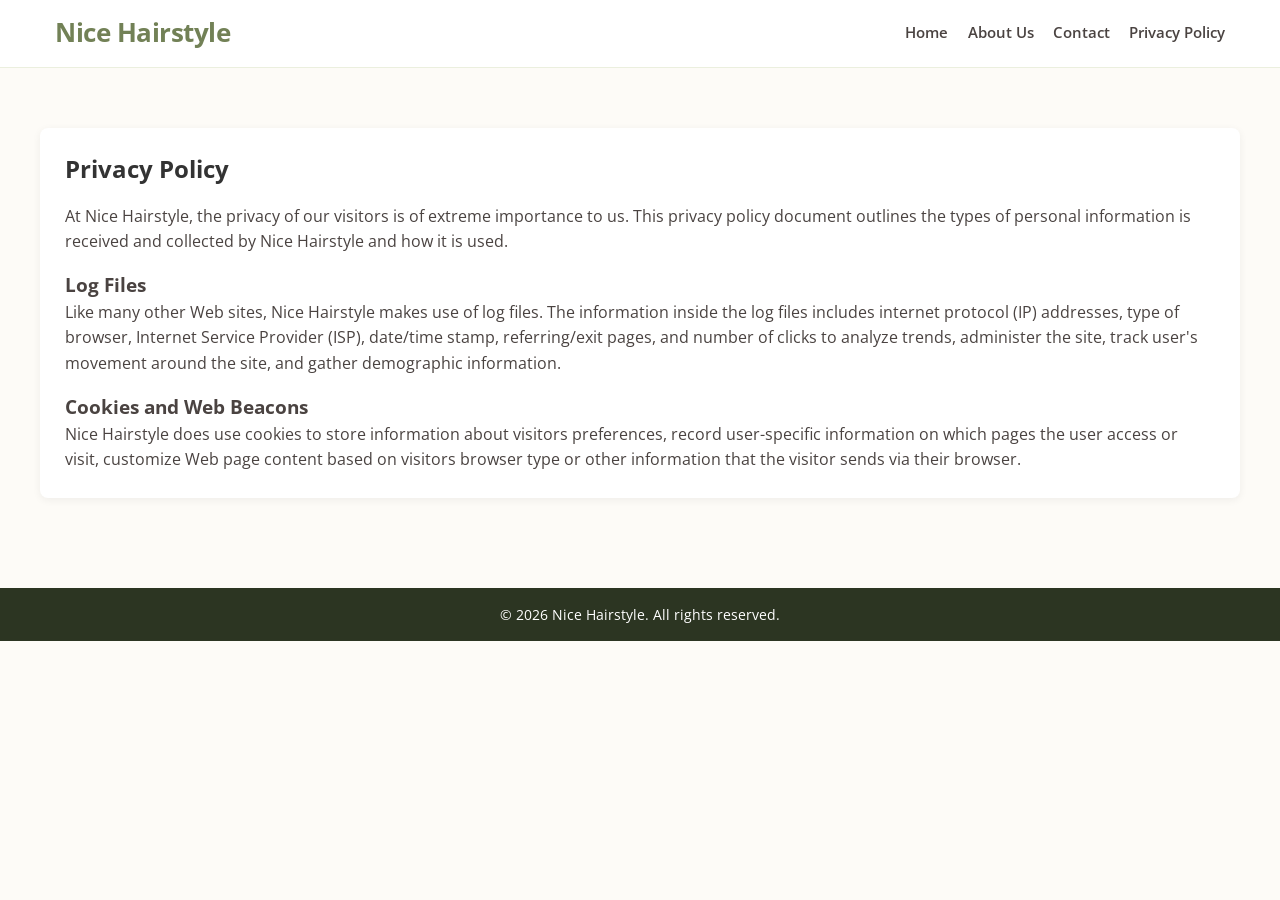
<file: privacy.html>
<!DOCTYPE html>
<html lang="en">
<head>
    <meta charset="UTF-8">
    <meta name="viewport" content="width=device-width, initial-scale=1.0">
    <title>Privacy Policy | Nice Hairstyle</title>
    <meta name="description" content="Privacy Policy for Nice Hairstyle. Learn how we handle and protect your data.">
    <link rel="stylesheet" href="style.css">
</head>
<body>
    <header>
        <div class="container">
            <a href="index.html" class="logo-link">
                <div class="logo">Nice Hairstyle</div>
            </a>
            <nav>
                <ul>
                    <li><a href="index.html">Home</a></li>
                    <li><a href="about.html">About Us</a></li>
                    <li><a href="contact.html">Contact</a></li>
                    <li><a href="privacy.html">Privacy Policy</a></li>
                </ul>
            </nav>
        </div>
    </header>
    <main>
        <div class="container" style="padding: 40px 0;">
            <div class="main-article">
                <h1 style="margin-bottom: 20px;">Privacy Policy</h1>
                <p>At Nice Hairstyle, the privacy of our visitors is of extreme importance to us. This privacy policy document outlines the types of personal information is received and collected by Nice Hairstyle and how it is used.</p>
                
                <h3 style="margin-top: 15px;">Log Files</h3>
                <p>Like many other Web sites, Nice Hairstyle makes use of log files. The information inside the log files includes internet protocol (IP) addresses, type of browser, Internet Service Provider (ISP), date/time stamp, referring/exit pages, and number of clicks to analyze trends, administer the site, track user's movement around the site, and gather demographic information.</p>
                
                <h3 style="margin-top: 15px;">Cookies and Web Beacons</h3>
                <p>Nice Hairstyle does use cookies to store information about visitors preferences, record user-specific information on which pages the user access or visit, customize Web page content based on visitors browser type or other information that the visitor sends via their browser.</p>
            </div>
        </div>
    </main>
    <footer>
        <div class="container">
            <p>&copy; 2026 Nice Hairstyle. All rights reserved.</p>
        </div>
    </footer>
</body>
</html>
</file>
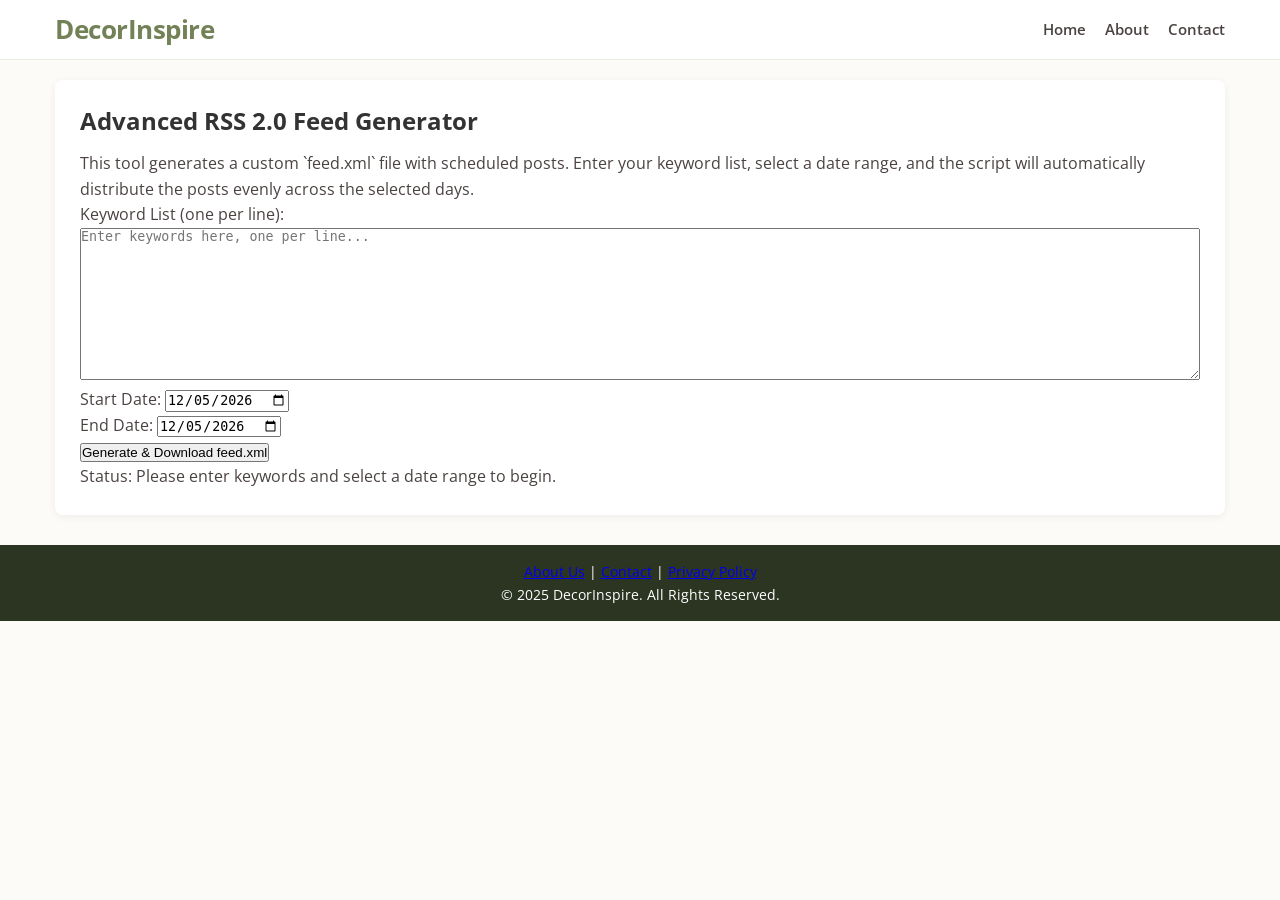
<file: tool-feed.html>
<!DOCTYPE html>
<html lang="en">
<head>
    <meta charset="UTF-8">
    <meta name="viewport" content="width=device-width, initial-scale=1.0">
    <title>Advanced RSS Feed Generator | DecorInspire</title>
    <link rel="icon" type="image/x-icon" href="/favicon.ico">
    <link rel="stylesheet" href="style.css">
    <style>
        .setting-item.full-width {
            width: 100%;
            flex-basis: 100%;
        }
        #keyword-list {
            width: 100%;
            box-sizing: border-box; /* Memastikan padding tidak menambah lebar elemen */
        }
    </style>
</head>
<body>

    <header>
        <div class="container">
            <a href="index.html" class="logo-link"><h1 class="logo">DecorInspire</h1></a>
            <nav>
                <ul>
                    <li><a href="index.html">Home</a></li>
                    <li><a href="about.html">About</a></li>
                    <li><a href="contact.html">Contact</a></li>
                </ul>
            </nav>
        </div>
    </header>

    <main>
        <div class="container">
            <article class="main-article tool-container">
                <h1>Advanced RSS 2.0 Feed Generator</h1>
                <p class="tool-description">
                    This tool generates a custom `feed.xml` file with scheduled posts. Enter your keyword list, select a date range, and the script will automatically distribute the posts evenly across the selected days.
                </p>

                <div class="tool-settings">
                    <div class="setting-item full-width">
                        <label for="keyword-list">Keyword List (one per line):</label>
                        <textarea id="keyword-list" class="tool-input" rows="10" placeholder="Enter keywords here, one per line..."></textarea>
                    </div>
                </div>
                
                <div class="tool-settings">
                     <div class="setting-item">
                        <label for="start-date">Start Date:</label>
                        <input type="date" id="start-date" class="tool-input">
                    </div>
                    <div class="setting-item">
                        <label for="end-date">End Date:</label>
                        <input type="date" id="end-date" class="tool-input">
                    </div>
                </div>
                <button id="generate-btn" class="tool-button">Generate & Download feed.xml</button>
                
                <div id="status-output" class="tool-status">
                    Status: Please enter keywords and select a date range to begin.
                </div>
            </article>
        </div>
    </main>

    <footer>
        <div class="container">
            <div class="footer-links">
                <a href="about.html">About Us</a> |
                <a href="contact.html">Contact</a> |
                <a href="privacy.html">Privacy Policy</a>
            </div>
            <p>&copy; 2025 DecorInspire. All Rights Reserved.</p>
        </div>
    </footer>

    <script src="tool-feed.js"></script>

</body>
</html>
</file>
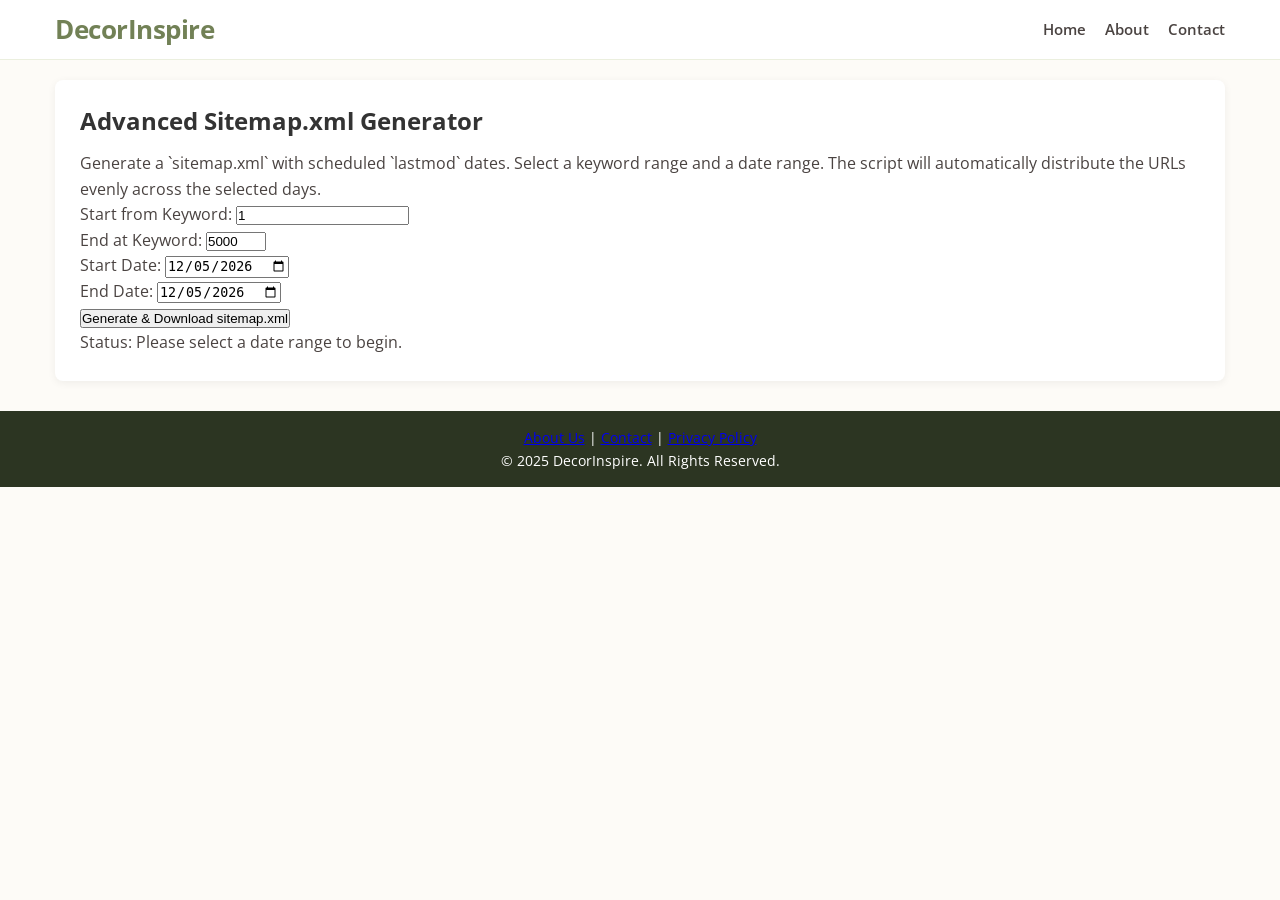
<file: tool-sitemap.html>
<!DOCTYPE html>
<html lang="en">
<head>
    <meta charset="UTF-8">
    <meta name="viewport" content="width=device-width, initial-scale=1.0">
    <title>Advanced Sitemap Generator | DecorInspire</title>
    <link rel="icon" type="image/x-icon" href="/favicon.ico">
    <link rel="stylesheet" href="style.css">
</head>
<body>

    <header>
        <div class="container">
            <a href="index.html" class="logo-link"><h1 class="logo">DecorInspire</h1></a>
            <nav>
                <ul>
                    <li><a href="index.html">Home</a></li>
                    <li><a href="about.html">About</a></li>
                    <li><a href="contact.html">Contact</a></li>
                </ul>
            </nav>
        </div>
    </header>

    <main>
        <div class="container">
            <article class="main-article tool-container">
                <h1>Advanced Sitemap.xml Generator</h1>
                <p class="tool-description">
                    Generate a `sitemap.xml` with scheduled `lastmod` dates. Select a keyword range and a date range. The script will automatically distribute the URLs evenly across the selected days.
                </p>

                <div class="tool-settings">
                    <div class="setting-item">
                        <label for="start-index">Start from Keyword:</label>
                        <input type="number" id="start-index" class="tool-input" value="1" min="1">
                    </div>
                    <div class="setting-item">
                        <label for="end-index">End at Keyword:</label>
                        <input type="number" id="end-index" class="tool-input" value="5000" min="1" max="5000">
                    </div>
                </div>
                
                <div class="tool-settings">
                     <div class="setting-item">
                        <label for="start-date">Start Date:</label>
                        <input type="date" id="start-date" class="tool-input">
                    </div>
                    <div class="setting-item">
                        <label for="end-date">End Date:</label>
                        <input type="date" id="end-date" class="tool-input">
                    </div>
                </div>
                <button id="generate-btn" class="tool-button">Generate & Download sitemap.xml</button>
                
                <div id="status-output" class="tool-status">
                    Status: Please select a date range to begin.
                </div>
            </article>
        </div>
    </main>

    <footer>
        <div class="container">
            <div class="footer-links">
                <a href="about.html">About Us</a> |
                <a href="contact.html">Contact</a> |
                <a href="privacy.html">Privacy Policy</a>
            </div>
            <p>&copy; 2025 DecorInspire. All Rights Reserved.</p>
        </div>
    </footer>

    <script src="tool-sitemap.js"></script>

</body>
</html>
</file>
<file: style.css>
@import url('https://fonts.googleapis.com/css2?family=Open+Sans:wght@400;600;700&display=swap');

* {
    box-sizing: border-box;
    margin: 0;
    padding: 0;
}

body {
    font-family: 'Open Sans', sans-serif;
    font-size: 16px;
    line-height: 1.6;
    background-color: #FDFBF7; /* Soft Creamy Vanilla - 2026 Trend */
    color: #4A4341;
}

.container {
    max-width: 1200px;
    margin: 0 auto;
    padding: 0 15px;
}

/* GLOBAL H1 */
h1 {
    font-size: 1.6rem;
    color: #333;
    line-height: 1.3;
}

/* HEADER */
header {
    background-color: #fff;
    border-bottom: 1px solid #EBEFDE;
    padding: 0.8rem 0;
}

header .container {
    display: flex;
    justify-content: space-between;
    align-items: center;
}

.logo-link {
    text-decoration: none;
}

.logo {
    font-size: 1.6rem;
    font-weight: 700;
    color: #728156; /* Matcha / Sage Green Accent */
    letter-spacing: -0.5px;
}

nav ul {
    list-style: none;
    display: flex;
    gap: 1.2rem;
}

nav a {
    text-decoration: none;
    color: #4A4341;
    font-weight: 600;
    font-size: 0.95rem;
    transition: color 0.2s ease;
}

nav a:hover {
    color: #728156;
}

/* HERO SECTION */
.hero {
    background-color: #EBEFDE; /* Light Matcha / Sage */
    padding: 2rem 0;
    text-align: center;
    margin-bottom: 1.5rem;
}

.hero h1 {
    font-size: 1.8rem; 
    margin-bottom: 0.6rem;
    color: #333;
    line-height: 1.2;
}

.hero p {
    font-size: 1.05rem;
    color: #555;
    max-width: 800px;
    margin: 0 auto;
}

/* GRID CONTENT (WIDGET/KARTU) */
.content-grid {
    display: grid;
    grid-template-columns: repeat(auto-fill, minmax(220px, 1fr));
    gap: 16px;
}

.content-card {
    background-color: #fff;
    border-radius: 6px;
    overflow: hidden;
    box-shadow: 0 2px 8px rgba(0,0,0,0.06);
    transition: transform 0.2s ease, box-shadow 0.2s ease;
}

.content-card:hover {
    transform: translateY(-3px);
    box-shadow: 0 4px 12px rgba(0,0,0,0.1);
}

.content-card a {
    text-decoration: none;
    color: inherit;
    display: block;
}

.content-card img {
    width: 100%;
    aspect-ratio: 2 / 3; 
    height: auto;
    object-fit: cover;
    display: block;
}

.content-card-body {
    padding: 12px 14px;
}

/* UKURAN FONT JUDUL DI CARD */
.content-card-body h2, .content-card-body h3 {
    font-size: 1.5rem; 
    margin-bottom: 0;
    color: #333;
    line-height: 1.4;
    font-weight: 600;
}

/* DETAIL ARTICLE & HALAMAN ABOUT/CONTACT/PRIVACY */
.main-article {
    background: #fff;
    padding: 25px;
    border-radius: 8px;
    box-shadow: 0 2px 8px rgba(0,0,0,0.06);
    margin: 20px 0;
}

.main-article h1, .article-content h1 {
    font-size: 1.5rem; 
    margin-bottom: 15px;
    line-height: 1.3;
}

.detail-image img {
    width: 100%;
    border-radius: 6px;
    margin-bottom: 15px;
}

.article-content {
    font-size: 1.05rem;
    line-height: 1.7;
    color: #4A4341;
}

.article-content p {
    margin-bottom: 1.2rem;
}

.related-posts-section {
    margin: 30px 0;
}

/* UKURAN FONT "MORE TRENDY HAIRSTYLE" */
.related-posts-section h3 {
    margin-bottom: 1.2rem;
    text-align: center;
    font-size: 1.5rem; 
    color: #4A4341;
}

/* LOADER */
.loader {
    text-align: center;
    padding: 15px;
    font-size: 0.95rem;
    font-weight: 600;
    color: #666;
    display: none;
}

/* FOOTER */
footer {
    background-color: #2C3522; /* Dark Forest Green / Deep Olive */
    color: #fff;
    text-align: center;
    padding: 15px 0;
    margin-top: 30px;
    font-size: 0.9rem;
}

/* ================================================= */
/* RESPONSIVE DESIGN (MOBILE & TABLET)               */
/* ================================================= */
@media screen and (max-width: 768px) {
    header { padding: 10px 0; }
    
    header .container {
        flex-direction: column;
        justify-content: center;
        gap: 8px;
        padding: 0 15px;
    }
    
    .logo { font-size: 1.4rem; }
    
    /* Sembunyikan Navigasi di Mobile */
    nav ul {
        display: none; 
    }
    
    h1 { font-size: 1.3rem; }
    
    .hero {
        padding: 1.5rem 0;
        margin-bottom: 1rem;
    }
    
    .hero h1 { font-size: 1.4rem; }
    
    .hero p {
        font-size: 0.95rem;
        padding: 0 10px;
    }
    
    .content-grid {
        grid-template-columns: repeat(auto-fill, minmax(150px, 1fr));
        gap: 12px;
    }
    
    .content-card img { 
        width: 100%;
        height: auto;
        aspect-ratio: 2 / 3;
    }
    
    .content-card-body { padding: 10px; }
    
    /* UKURAN FONT JUDUL DI CARD (MENYESUAIKAN H1 DETAIL - MOBILE) */
    .content-card-body h2, .content-card-body h3 { font-size: 1.2rem; }
    
    .main-article {
        padding: 15px;
        margin: 15px 0;
    }
    
    .article-content {
        font-size: 1rem;
        line-height: 1.6;
    }
    
    /* H1 detail untuk ponsel */
    .main-article h1, .article-content h1 { 
        font-size: 1.2rem; 
        line-height: 1.4;
    }
    
    /* UKURAN FONT "MORE TRENDY" (MENYESUAIKAN H1 DETAIL - MOBILE) */
    .related-posts-section h3 { font-size: 1.2rem; }
}
</file>
